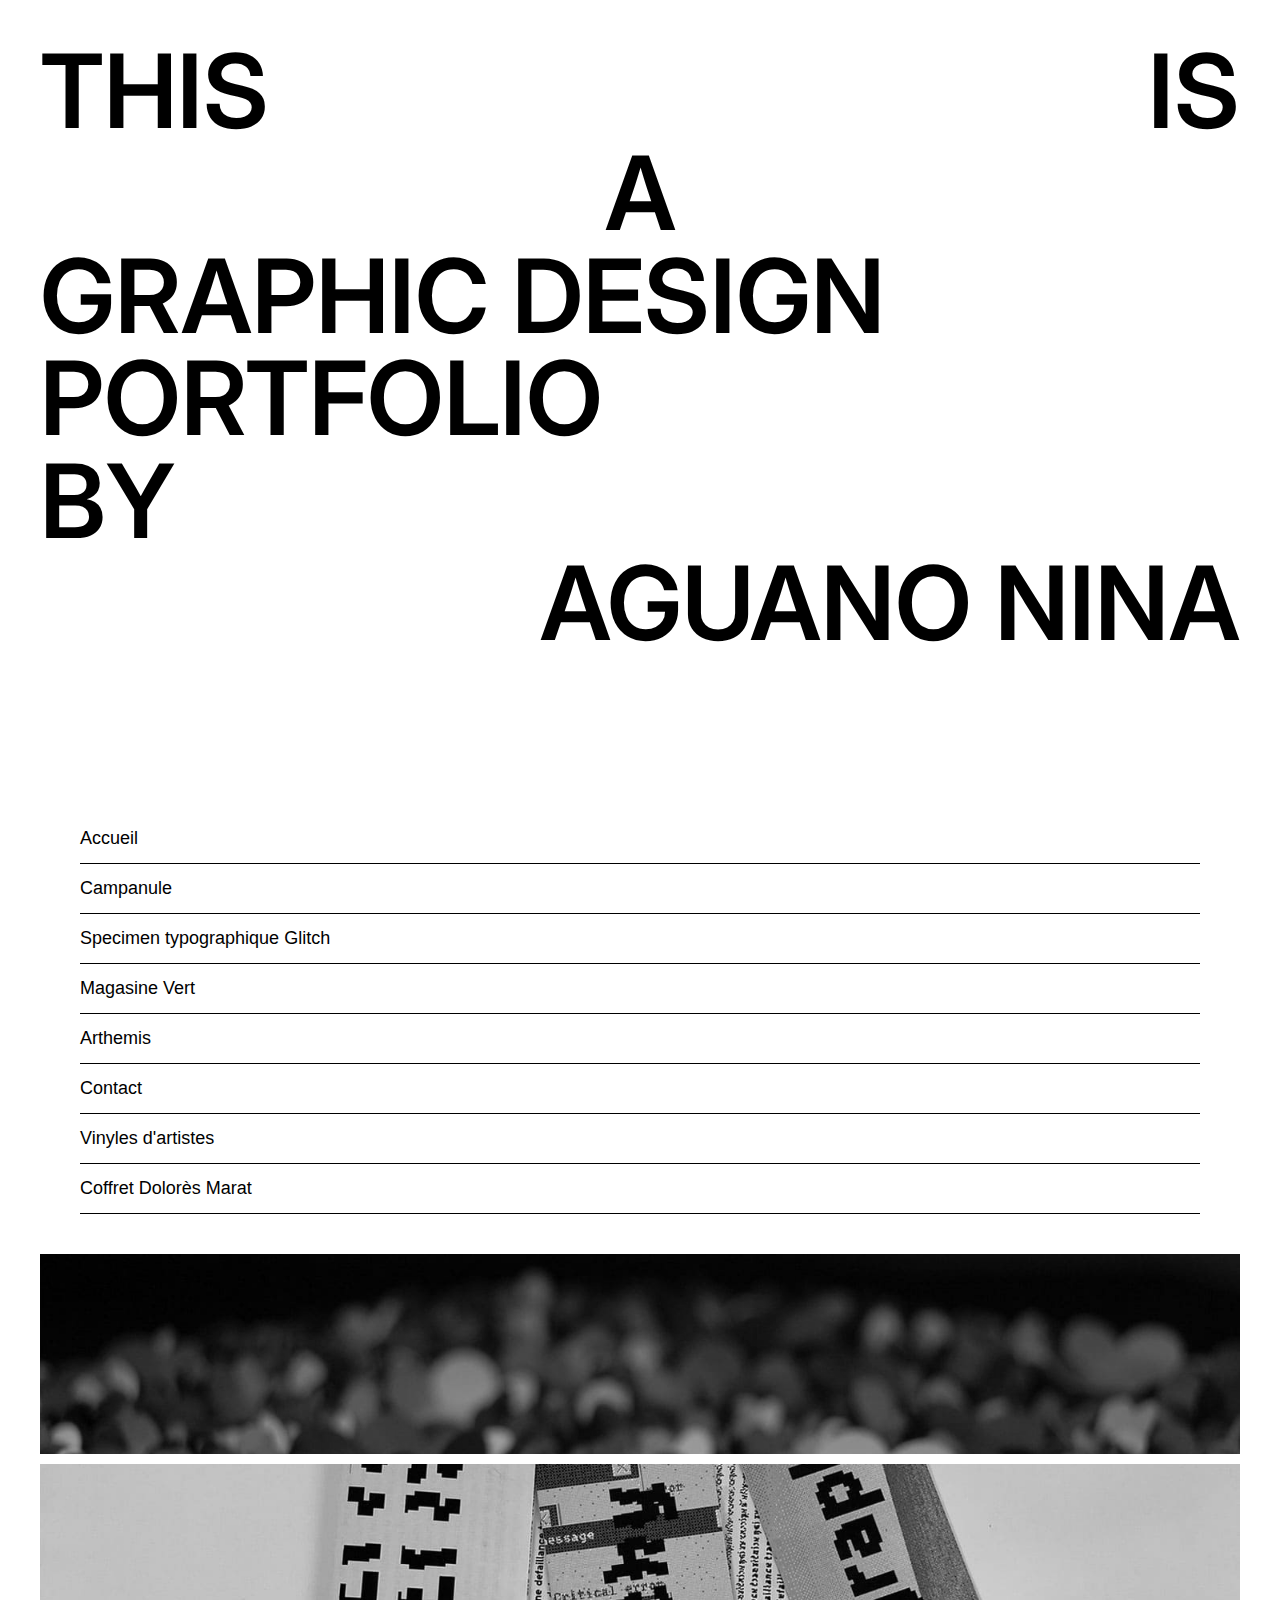
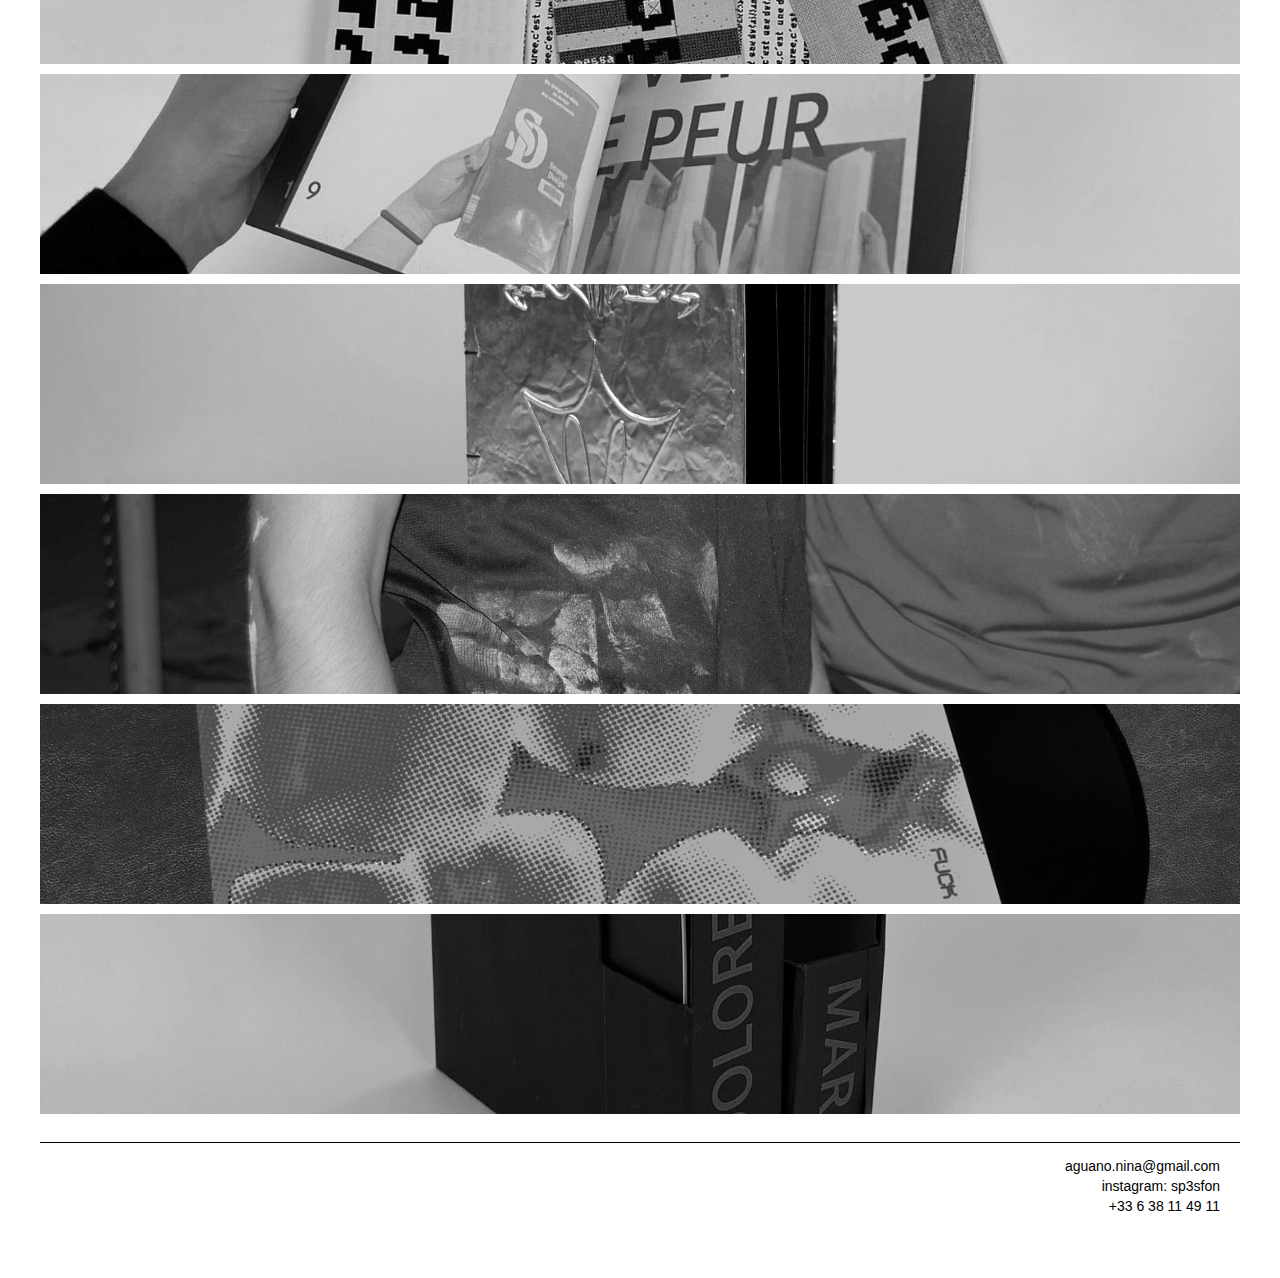
<file: index.html>
<!DOCTYPE html>
<html lang="fr">
<head>
    <meta charset="UTF-8">
    <meta name="viewport" content="width=device-width, initial-scale=1.0">
    <title>index</title>
    <link rel="stylesheet" href="style.css">
    <link href="https://fonts.googleapis.com/css2?family=Inter:wght@300;400;500;600;700&display=swap" rel="stylesheet">


</head>

<body>

<header class="hero">
  <div class="h this">THIS</div>
  <div class="h is">IS</div>
  <div class="h a">A</div>
  <div class="h graphic">GRAPHIC DESIGN</div>
  <div class="h portfolio">PORTFOLIO</div>
  <div class="h by">BY</div>
  <div class="h agua">AGUANO NINA</div>
</header>

<section class="content">
    
    
        
    

    <div class="menu">
    <ul>
        <li class="c1"><a href="#">Accueil</a></li>
        <li class="c2"><a href="campanules.html">Campanule</a></li>
        <li class="c3"><a href="specimen.html">Specimen typographique Glitch</a></li>
        <li class="c4"><a href="magazine.html">Magasine Vert</a></li>
        <li class="c5"><a href="arntreal.html">Arthemis</a></li>
        <li class="c6"><a href="contact.html">Contact</a></li>
        <li class="c7"><a href="vinyle.html">Vinyles d'artistes</a></li>
        <li class="c8"><a href="coffret.html">Coffret Dolorès Marat </a></li>
    </ul>

</div>

<section class="fx1">
    <div class="grid">
        
        <a href="campanules.html" class="item long fx1">
            <img src="img/fleur-1.jpg" alt="fleur 1" style="object-fit: 30% 70%;"> 
            <p>Campanule</p>
        </a>

        <a href="specimen.html" class="item grand fx1">
            <img src="img/specimen-1.jpg" alt="specimen 1">
            <p>Specimen typographique Glitch</p>
        </a>

        <a href="magazine.html" class="item moyen fx1">
            <img src="img/magasine-1.jpg" alt="itineraire graphique 1" style="object-position: 20% 70%">
            <p>Magasine vert</p>
        </a>

        <a href="arntreal.html" class="item moyen fx1">
            <img src="img/arthemis-1.jpg" alt="arthemis 1">
            <p>Arntreal</p>
        </a>

        <a href="contact.html" class="item moyenlong fx1">
            <img src="img/contact-1.jpg" alt="contact 1">
            <p>contact</p>
        </a>

        <a href="vinyle.html" class="item moyen fx1">
            <img src="img/vinyle-1.jpg" alt="vinyle 1">
            <p>Vinyle</p>
        </a>

        <a href="coffret.html" class="item grand fx1">
            <img src="img/coffret-1.jpg" alt="coffret 1" style="object-position: 20% 70%;">
            <p>Coffret Dolores Marat</p>
        </a>
    </div>
    </section>

    <footer>
  <hr>
  <p>aguano.nina@gmail.com</p>
  <p>instagram: sp3sfon</p>
  <p>+33 6 38 11 49 11</p>
</footer>

</section>

</body>
</html>
</file>
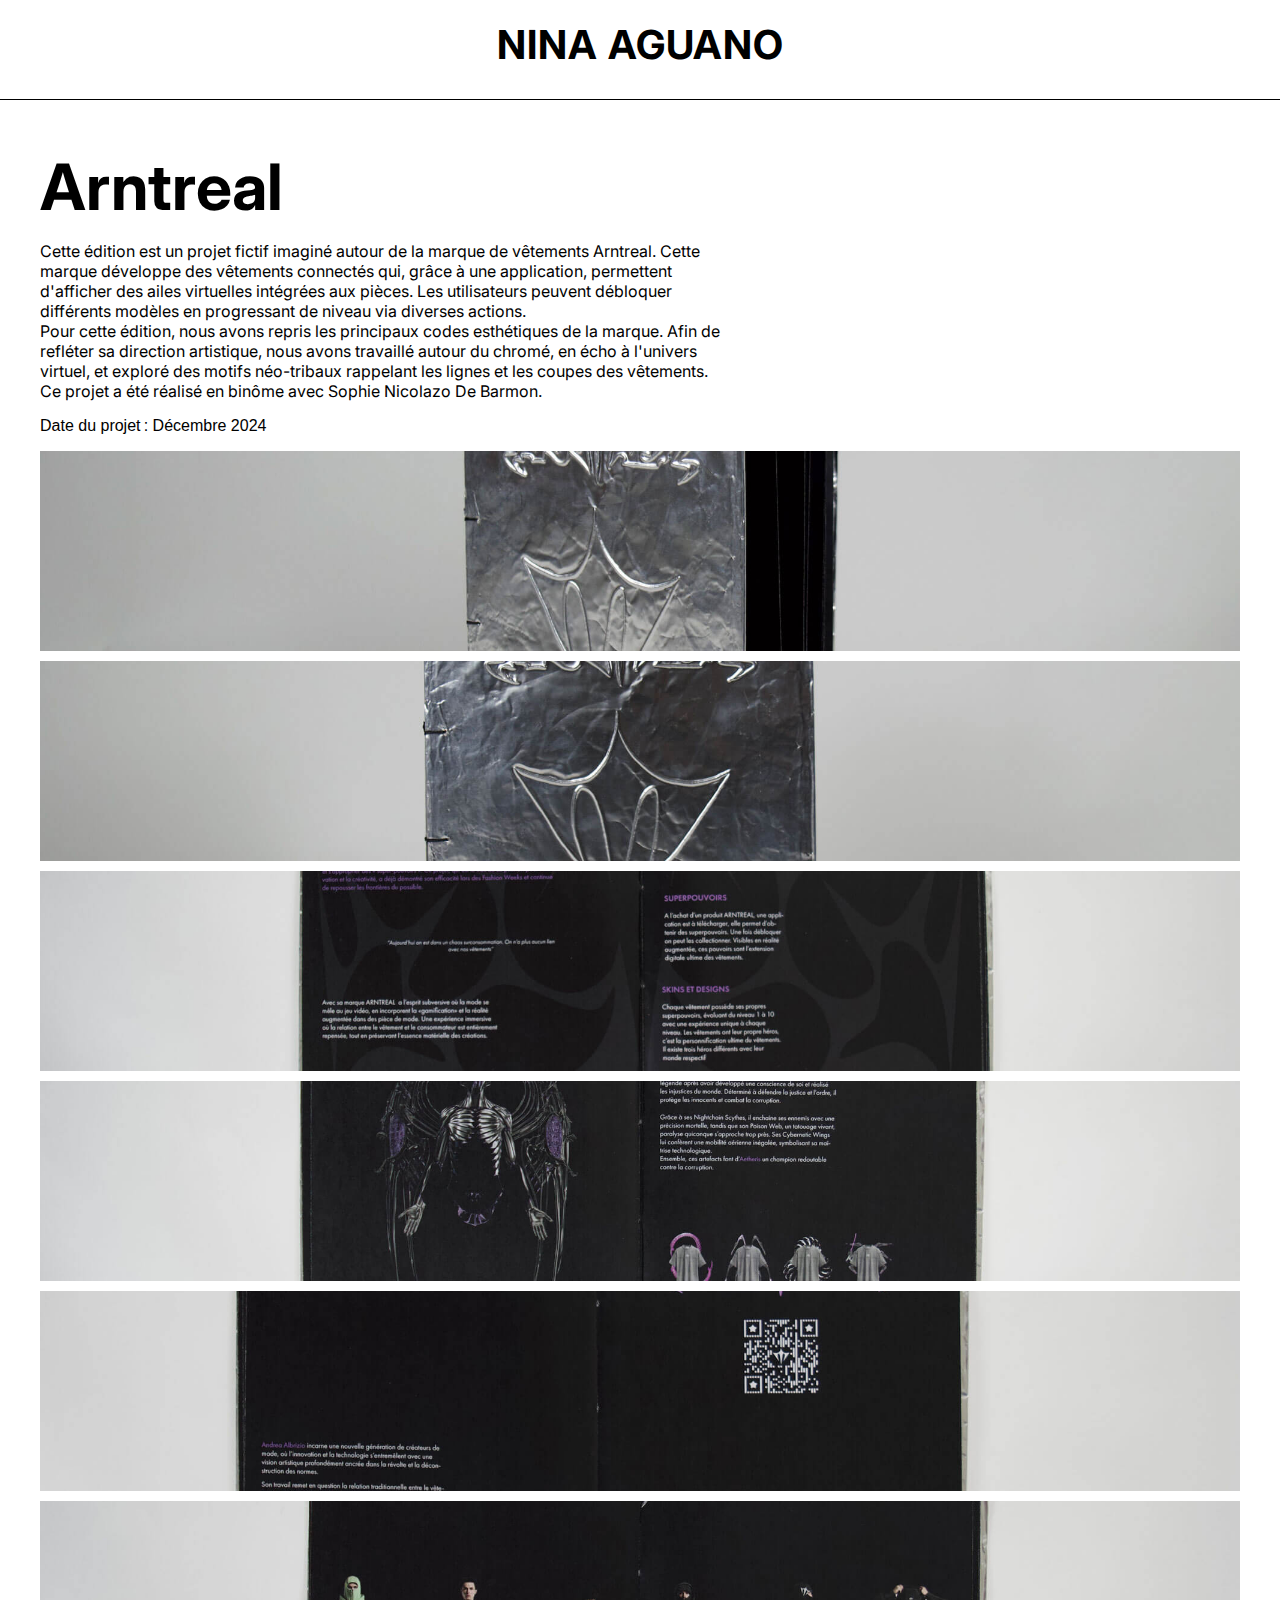
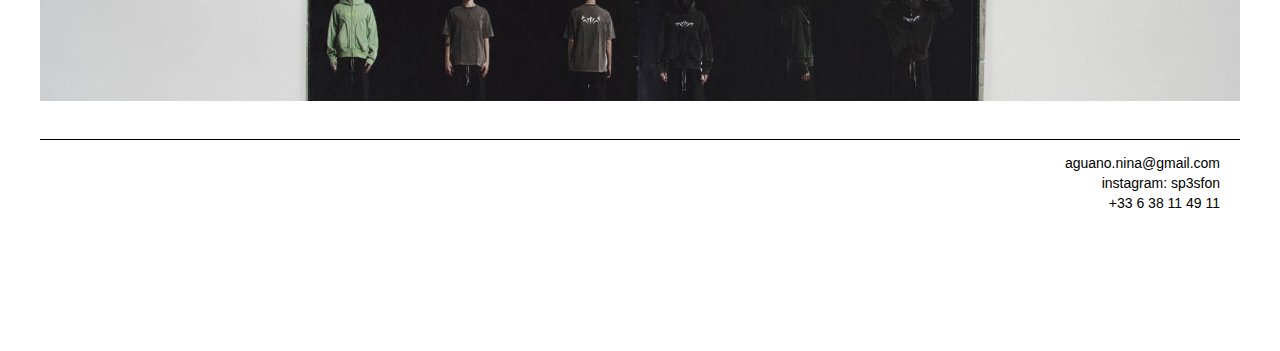
<file: arntreal.html>
<!DOCTYPE html>
<html lang="fr">
<head>
    <meta charset="UTF-8">
    <meta name="viewport" content="width=device-width, initial-scale=1.0">
    <title>Arntreal</title>
    <link rel="stylesheet" href="style.css">
    <link href="https://fonts.googleapis.com/css2?family=Inter:wght@300;400;500;600;700&display=swap" rel="stylesheet">
</head>
<body>
<div class="site-topbar">
    <a href="index.html" class="site-title">NINA AGUANO</a>
</div>

<hr class="topbar-line">
<section class="content">
    <p class="texte1">Arntreal</p>
        
    
    <p class="texte2">Cette édition est un projet fictif imaginé autour de la marque de vêtements Arntreal. Cette marque développe des vêtements connectés qui, grâce à une application, permettent d'afficher des ailes virtuelles intégrées aux pièces. Les utilisateurs peuvent débloquer différents modèles en progressant de niveau via diverses actions. <br>Pour cette édition, nous avons repris les principaux codes esthétiques de la marque. Afin de refléter sa direction artistique, nous avons travaillé autour du chromé, en écho à l'univers virtuel, et exploré des motifs néo-tribaux rappelant les lignes et les coupes des vêtements. <br>Ce projet a été réalisé en binôme avec Sophie Nicolazo De Barmon.</p>
    <p>Date du projet&thinsp;: Décembre 2024</p>
    

    
<div class="grid">
    
        <div class="item  grandmoyen">
            <img src="img/arthemis-1.jpg" alt="arthemis 1"> 
        </div>
 
        <div class="item grand">
            <img src="img/arthemis-2.jpg" alt="arthemis 2">
        </div>

        <div class="item grand">
            <img src="img/arthemis-3.jpg" alt="arthemis 3">
        </div>

        <div class="item grandmoyen">
            <img src="img/arthemis-4.jpg" alt="arthemis 4">
        </div>
        <div class="item grandmoyen">
            <img src="img/arthemis-5.jpg" alt="arthemis 5">
        </div>
        <div class="item grand">
            <img src="img/arthemis-6.jpg" alt="arthemis 6">
        </div>
        
        <footer>
  <hr>
  <p>aguano.nina@gmail.com</p>
  <p>instagram: sp3sfon</p>
  <p>+33 6 38 11 49 11</p>
</footer>

    </section>
</body>

</html>
</file>
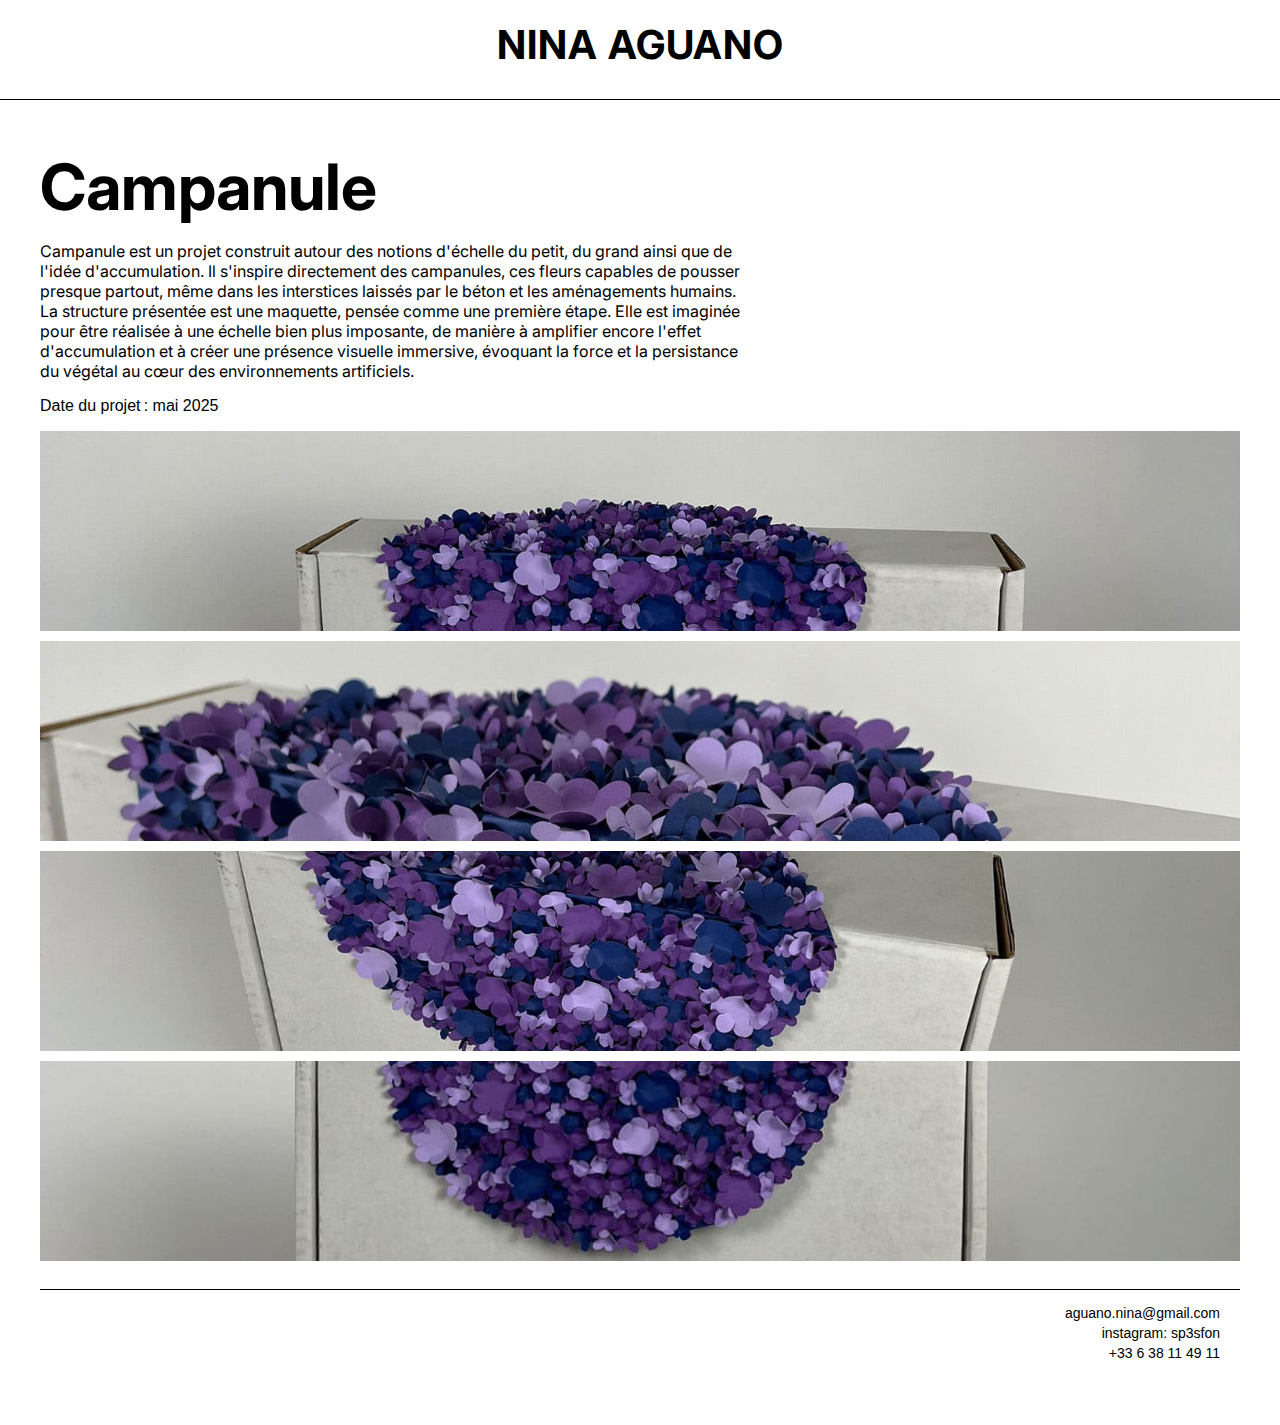
<file: campanules.html>
<!DOCTYPE html>
<html lang="fr">
<head>
    <meta charset="UTF-8">
    <meta name="viewport" content="width=device-width, initial-scale=1.0">
    <title>Campanule</title>
    <link rel="stylesheet" href="style.css">
    <link href="https://fonts.googleapis.com/css2?family=Inter:wght@300;400;500;600;700&display=swap" rel="stylesheet">
</head>
<body>
<div class="site-topbar">
    <a href="index.html" class="site-title">NINA AGUANO</a>
</div>

<hr class="topbar-line">
<section class="content">
    <p class="texte1">Campanule</p>
        
    
    <p class="texte2">Campanule est un projet construit autour des notions d'échelle du petit, du grand ainsi que de l'idée d'accumulation. Il s'inspire directement des campanules, ces fleurs capables de pousser presque partout, même dans les interstices laissés par le béton et les aménagements humains.<br>La structure présentée est une maquette, pensée comme une première étape. Elle est imaginée pour être réalisée à une échelle bien plus imposante, de manière à amplifier encore l'effet d'accumulation et à créer une présence visuelle immersive, évoquant la force et la persistance du végétal au cœur des environnements artificiels.</p>
    <p>Date du projet&thinsp;: mai 2025</p>

    
<div class="grid">
    
        <div class="item  long">
            <img src="img/fleur-2.jpg" alt="fleur 2"> 
        </div>
 
        <div class="item grand">
            <img src="img/fleur-3.jpg" alt="fleur 3">
        </div>

        <div class="item grandmoyen">
            <img src="img/fleur-4.jpg" alt="fleur 4">
        </div>

        <div class="item long">
            <img src="img/fleur-5.jpg" alt="fleur 5">
        </div>

    </div>

    <footer>
  <hr>
  <p>aguano.nina@gmail.com</p>
  <p>instagram: sp3sfon</p>
  <p>+33 6 38 11 49 11</p>
</footer>

    </section>




    
</body>

</html>
</file>
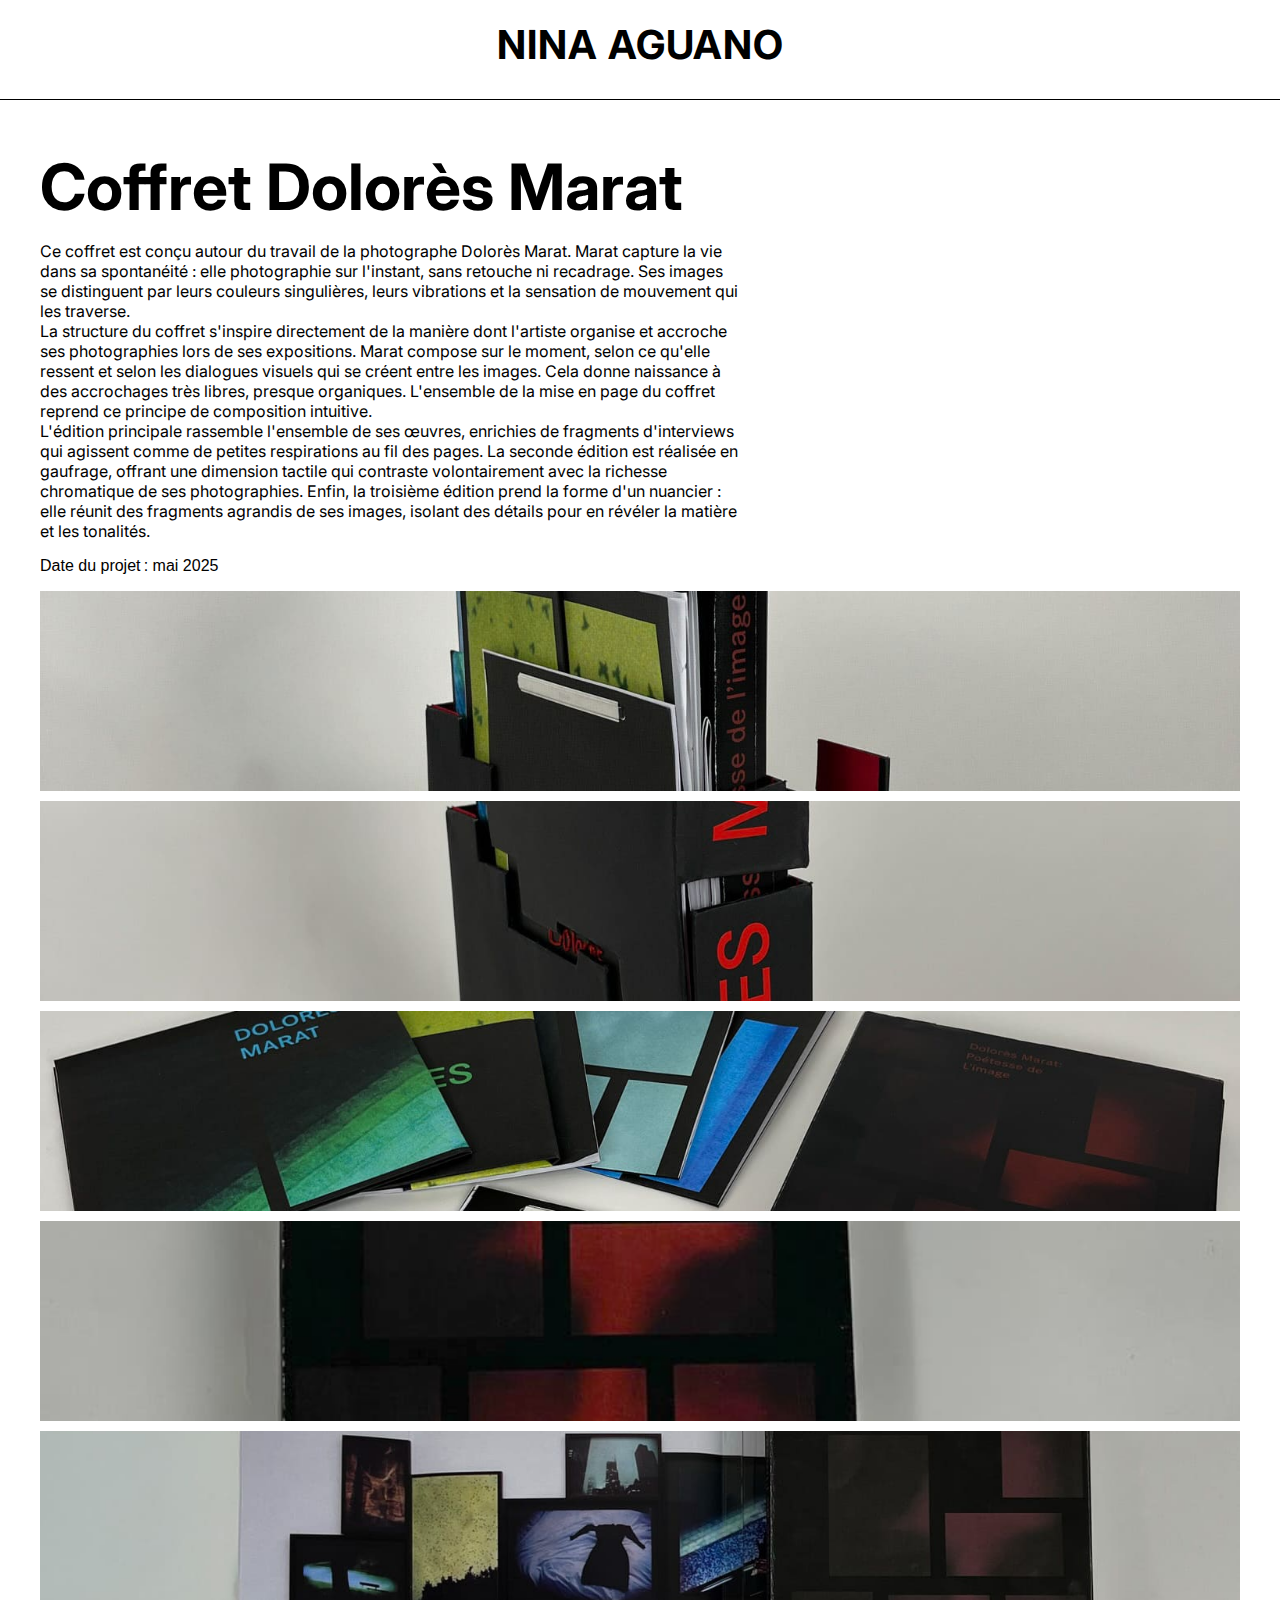
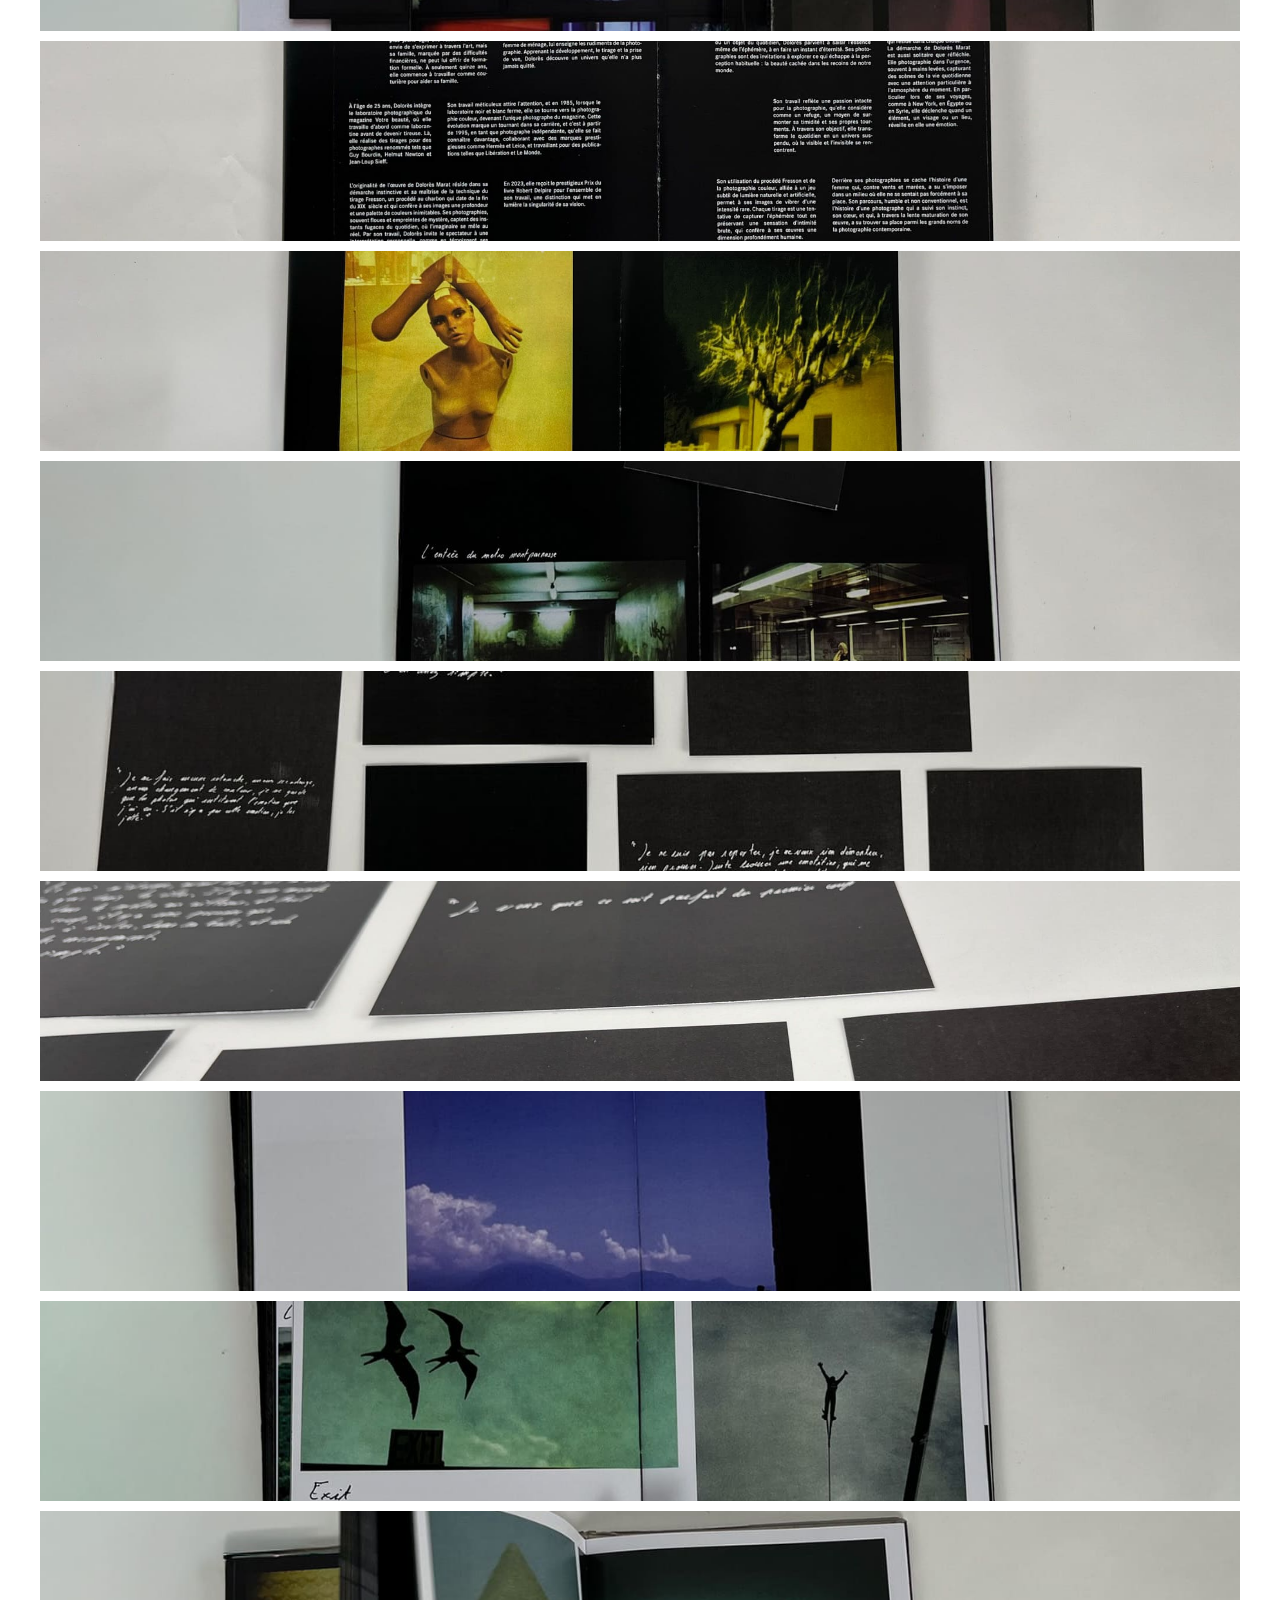
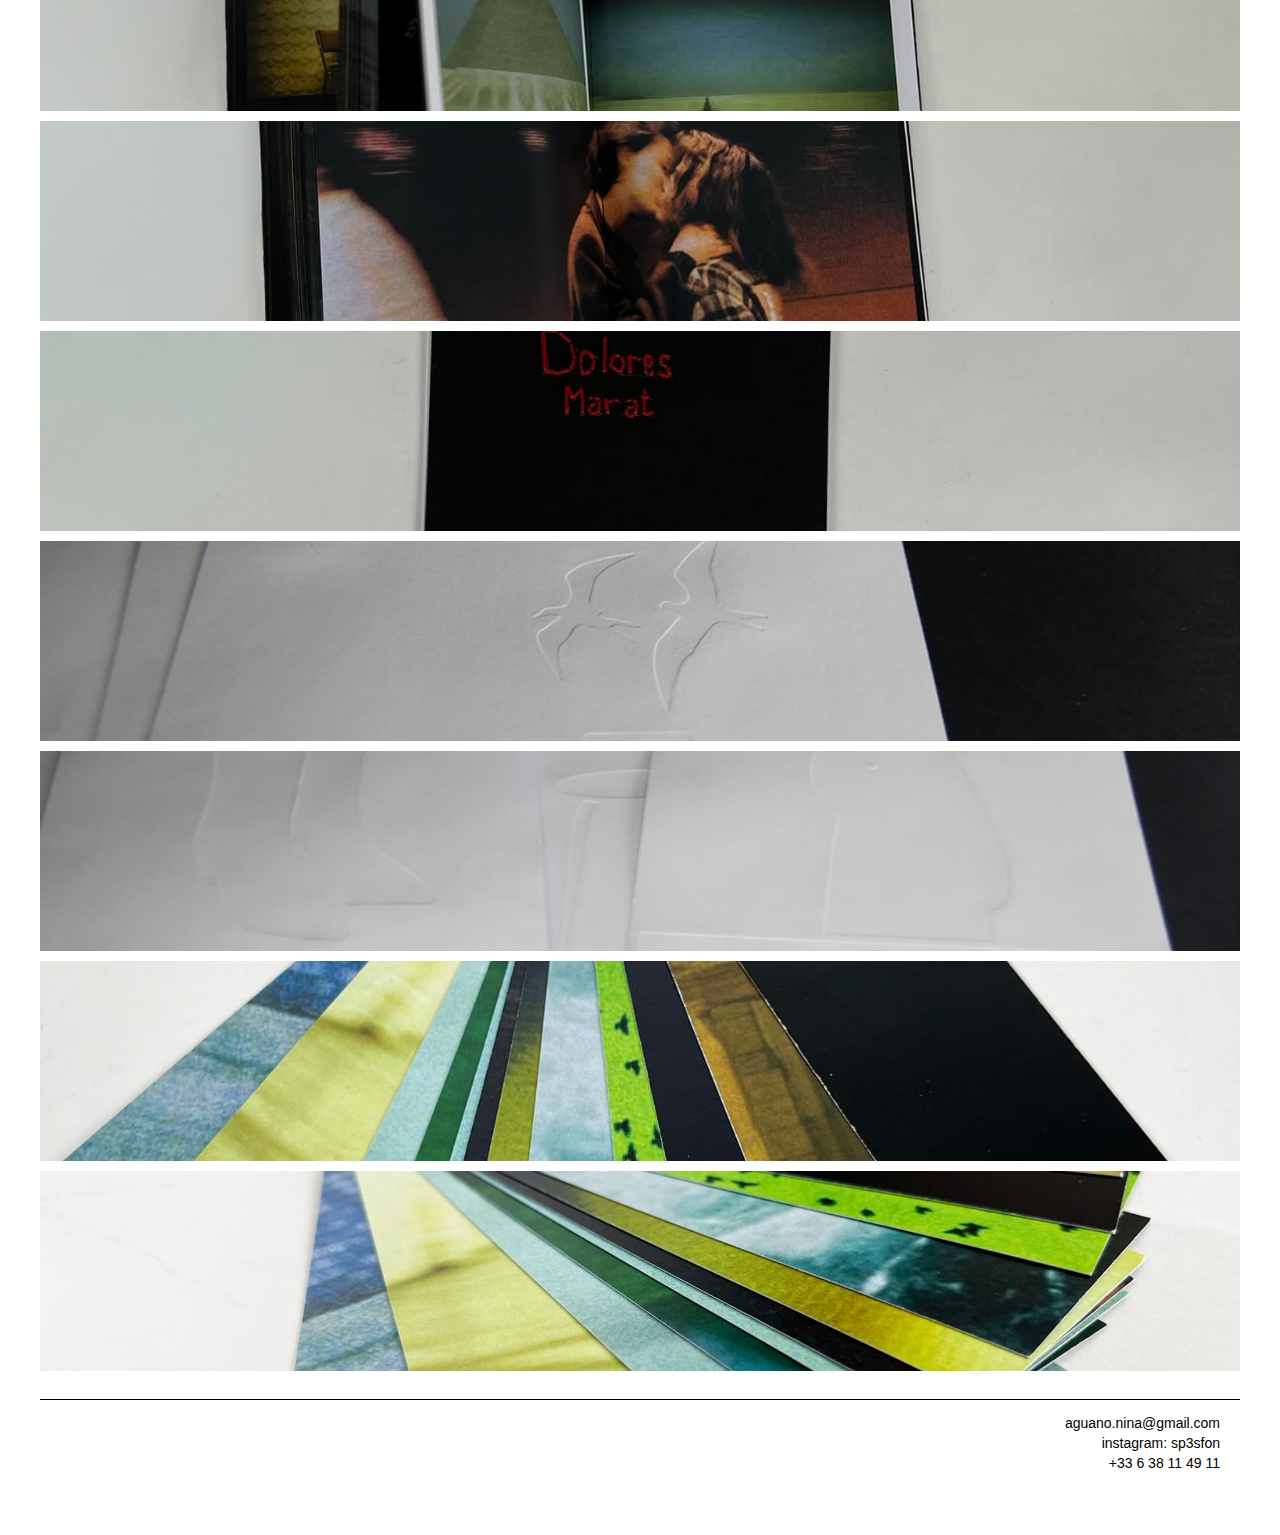
<file: coffret.html>
<!DOCTYPE html>
<html lang="fr">
<head>
    <meta charset="UTF-8">
    <meta name="viewport" content="width=device-width, initial-scale=1.0">
    <title>Coffret</title>
    <link rel="stylesheet" href="style.css">
    <link href="https://fonts.googleapis.com/css2?family=Inter:wght@300;400;500;600;700&display=swap" rel="stylesheet">
</head>
<body>
<div class="site-topbar">
    <a href="portefolio.html" class="site-title">NINA AGUANO</a>
</div>

<hr class="topbar-line">
<section class="content">
    <p class="texte1">Coffret Dolorès Marat</p>
        
    
    <p class="texte2">Ce coffret est conçu autour du travail de la photographe Dolorès Marat. Marat capture la vie dans sa spontanéité : elle photographie sur l'instant, sans retouche ni recadrage. Ses images se distinguent par leurs couleurs singulières, leurs vibrations et la sensation de mouvement qui les traverse. <br>La structure du coffret s'inspire directement de la manière dont l'artiste organise et accroche ses photographies lors de ses expositions. Marat compose sur le moment, selon ce qu'elle ressent et selon les dialogues visuels qui se créent entre les images. Cela donne naissance à des accrochages très libres, presque organiques. L'ensemble de la mise en page du coffret reprend ce principe de composition intuitive.<br>L'édition principale rassemble l'ensemble de ses œuvres, enrichies de fragments d'interviews qui agissent comme de petites respirations au fil des pages. La seconde édition est réalisée en gaufrage, offrant une dimension tactile qui contraste volontairement avec la richesse chromatique de ses photographies. Enfin, la troisième édition prend la forme d'un nuancier : elle réunit des fragments agrandis de ses images, isolant des détails pour en révéler la matière et les tonalités. </p>
    <p>Date du projet&thinsp;: mai 2025</p>

    
<div class="grid">
    
        <div class="item  grandmoyen">
            <img src="img/coffret-1.jpg" alt="coffret 1"> 
        </div>
 
        <div class="item grand">
            <img src="img/coffret-1-2.jpg" alt="coffret 1 2">
        </div>

        <div class="item grand">
            <img src="img/coffret-2.jpg" alt="coffret 2">
        </div>

        <div class="item grandmoyen">
            <img src="img/coffret-3.jpg" alt="coffret 3">
        </div>
        
        <div class="item  grandmoyen">
            <img src="img/coffret-4.jpg" alt="coffret 4"> 
        </div>
 
        <div class="item grand">
            <img src="img/coffret-5.jpg" alt="coffret 5">
        </div>

        <div class="item grand">
            <img src="img/coffret-6.jpg" alt="coffret 6">
        </div>

        <div class="item grandmoyen">
            <img src="img/coffret-7.jpg" alt="coffret 7">
        </div>

        <div class="item  grandmoyen">
            <img src="img/coffret-8.jpg" alt="coffret 8"> 
        </div>
 
        <div class="item grand">
            <img src="img/coffret-9.jpg" alt="coffret 9">
        </div>

        <div class="item grand">
            <img src="img/coffret-10.jpg" alt="coffret 10">
        </div>

        <div class="item grandmoyen">
            <img src="img/coffret-11.jpg" alt="coffret 11">
        </div>

        <div class="item  grandmoyen">
            <img src="img/coffret-12.jpg" alt="coffret 12"> 
        </div>
 
        <div class="item grand">
            <img src="img/coffret-13.jpg" alt="coffret 13">
        </div>

        <div class="item grand">
            <img src="img/coffret-14.jpg" alt="coffret 14">
        </div>

        <div class="item grandmoyen">
            <img src="img/coffret-15.jpg" alt="coffret 15">
        </div>

        <div class="item  grandmoyen">
            <img src="img/coffret-16.jpg" alt="coffret 16"> 
        </div>
 
        <div class="item grand">
            <img src="img/coffret-17.jpg" alt="coffret 17">
        </div>

        <div class="item long">
            <img src="img/coffret-18.jpg" alt="coffret 18">
        </div>

    

    </div>
    <footer>
  <hr>
  <p>aguano.nina@gmail.com</p>
  <p>instagram: sp3sfon</p>
  <p>+33 6 38 11 49 11</p>
</footer>

    </section>

    </body>
</html>
</file>
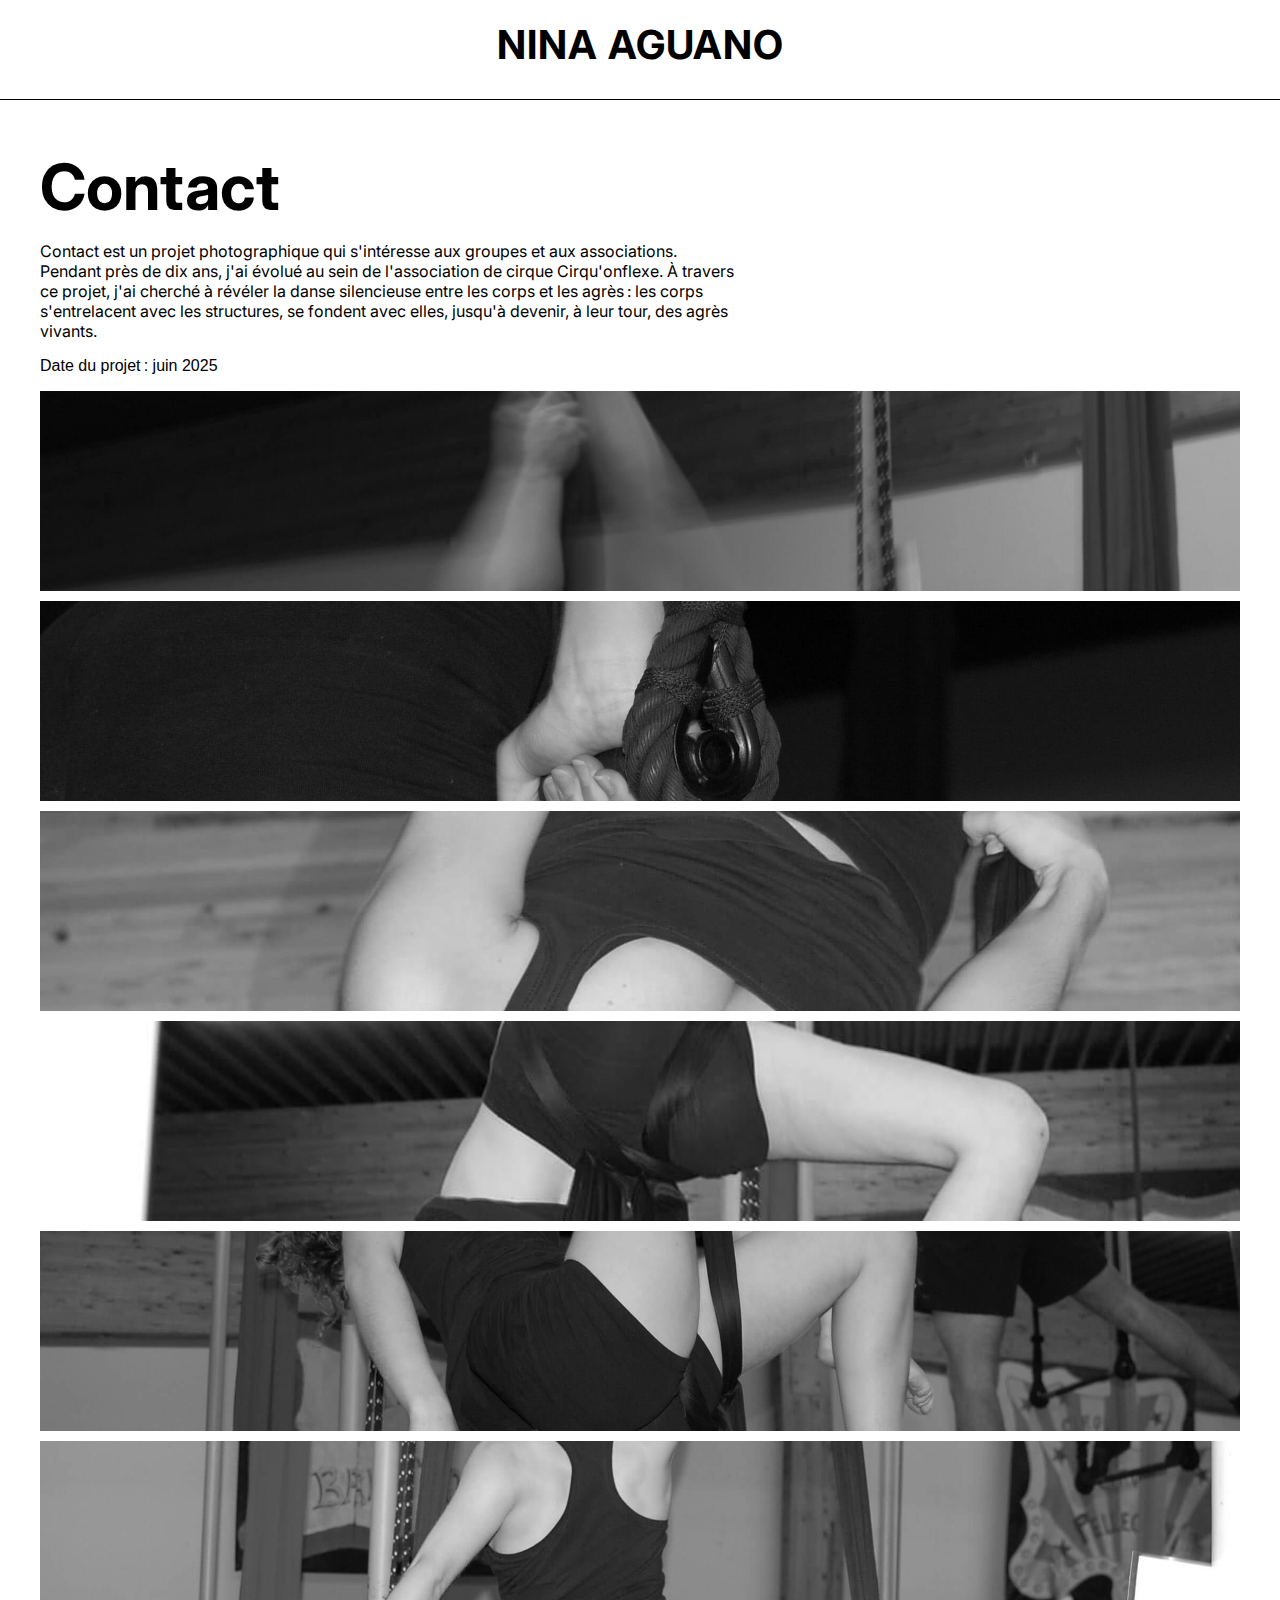
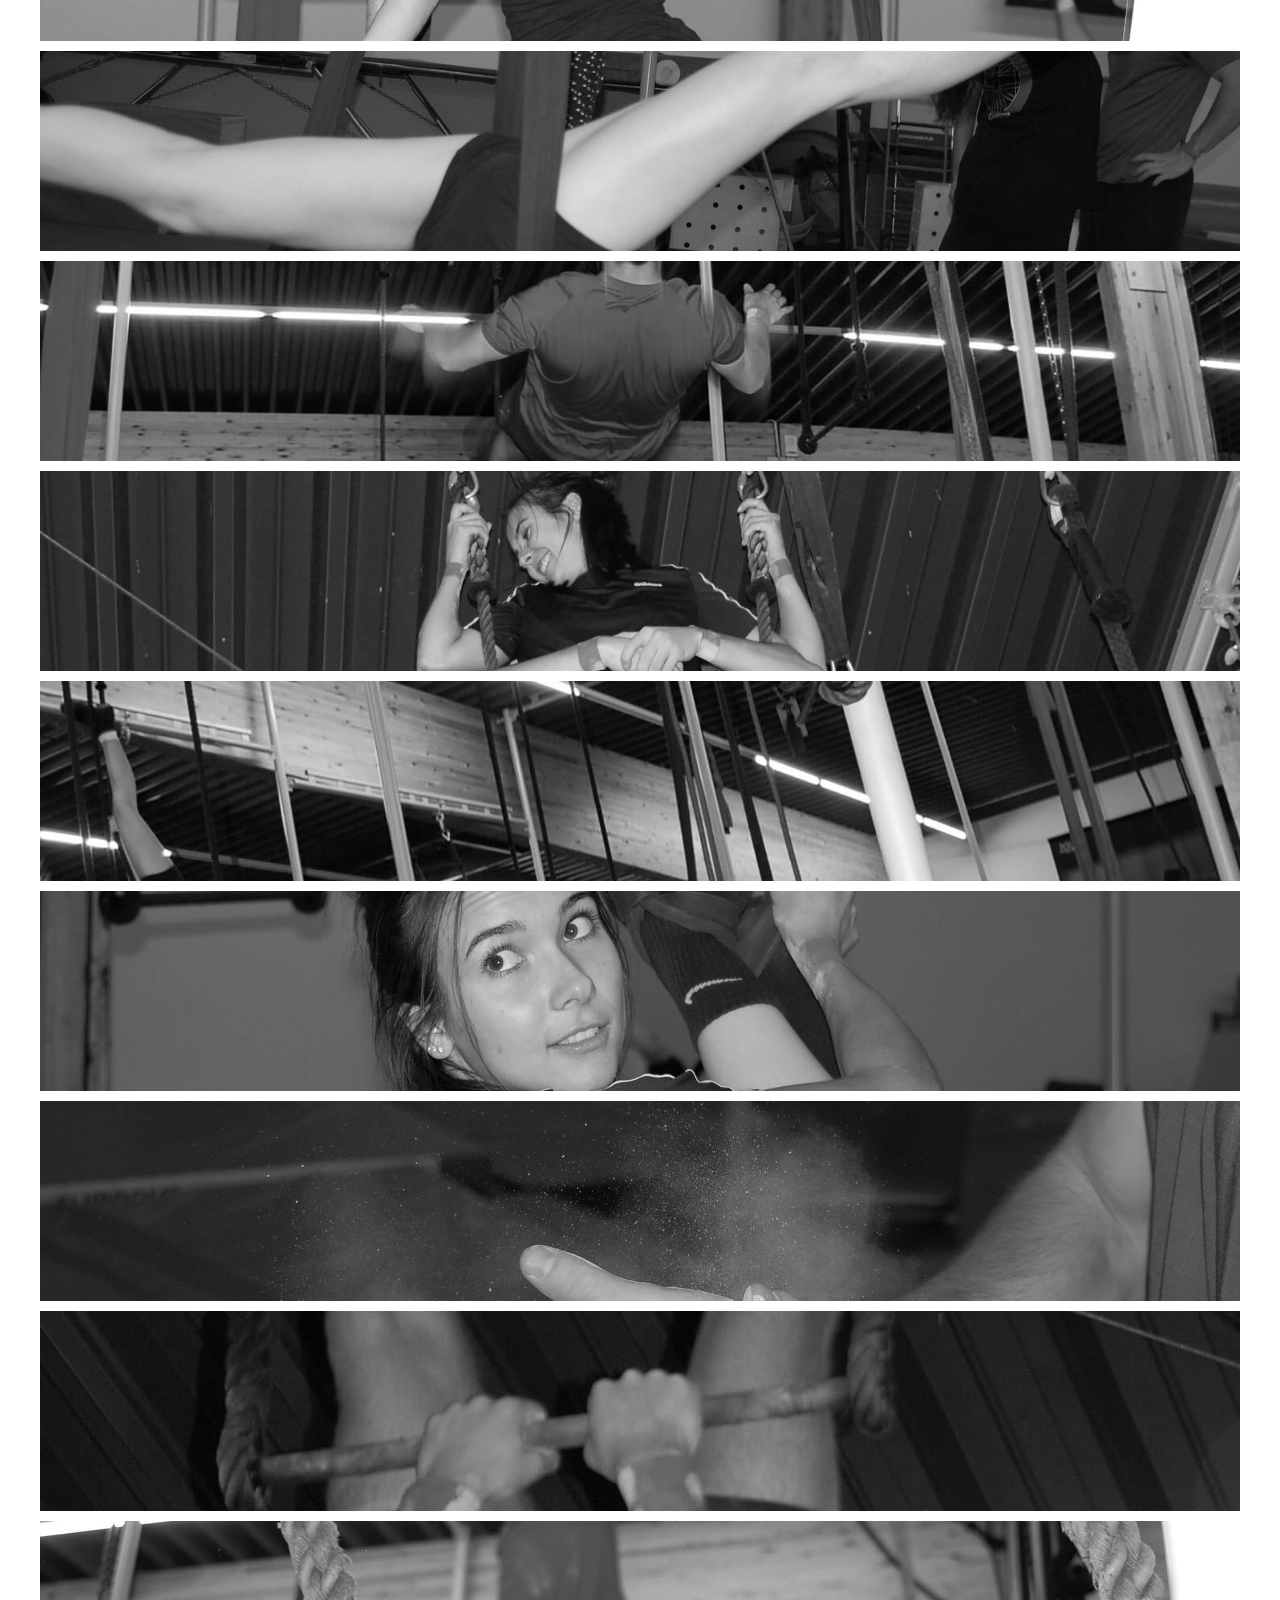
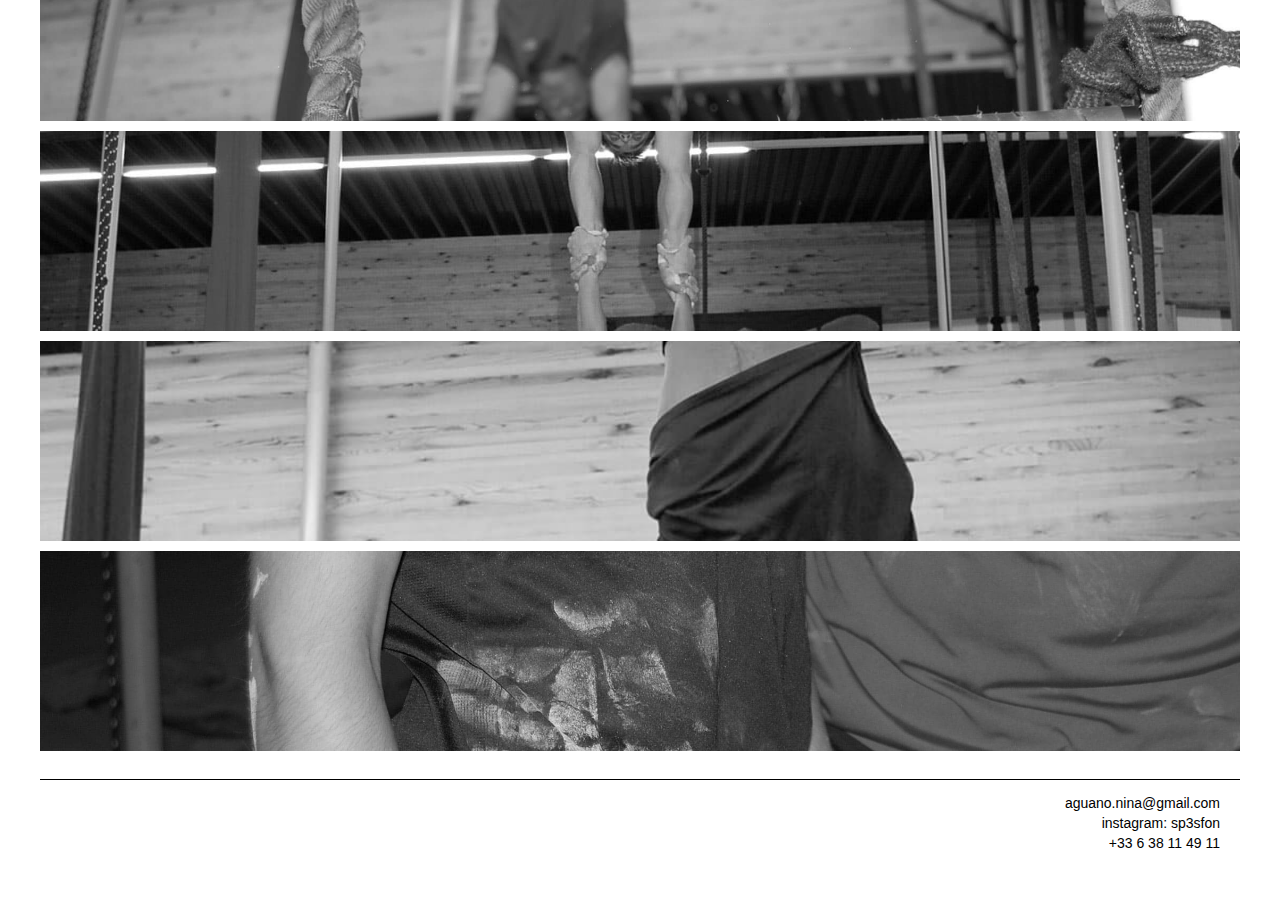
<file: contact.html>
<!DOCTYPE html>
<html lang="fr">
<head>
    <meta charset="UTF-8">
    <meta name="viewport" content="width=device-width, initial-scale=1.0">
    <title>Contact</title>
    <link rel="stylesheet" href="style.css">
    <link href="https://fonts.googleapis.com/css2?family=Inter:wght@300;400;500;600;700&display=swap" rel="stylesheet">
</head>
<body>
<div class="site-topbar">
    <a href="index.html" class="site-title">NINA AGUANO</a>
</div>

<hr class="topbar-line">
<section class="content">
    <p class="texte1">Contact</p>
        
    
    <p class="texte2">Contact est un projet photographique qui s'intéresse aux groupes et aux associations. Pendant près de dix ans, j'ai évolué au sein de l'association de cirque Cirqu'onflexe. À travers ce projet, j'ai cherché à révéler la danse silencieuse entre les corps et les agrès&thinsp;: les corps s'entrelacent avec les structures, se fondent avec elles, jusqu'à devenir, à leur tour, des agrès vivants.  </p>
    <p>Date du projet&thinsp;: juin 2025</p>

    
<div class="grid">
    
        <div class="item  grandmoyen">
            <img src="img/contact-20.jpg" alt="contact 20"> 
        </div>
 
        <div class="item grand">
            <img src="img/contact-19.jpg" alt="contact 19">
        </div>

        <div class="item grand">
            <img src="img/contact-18.jpg" alt="contact 18">
        </div>

        <div class="item grandmoyen">
            <img src="img/contact-17.jpg" alt="contact 17">
        </div>
        <div class="item grandmoyen">
            <img src="img/contact-16.jpg" alt="contact 16">
        </div>
        <div class="item grand">
            <img src="img/contact-15.jpg" alt="contact 15">
        </div>
        <div class="item grand">
            <img src="img/contact-14.jpg" alt="contact 14">
        </div>
        
        <div class="item grandmoyen">
            <img src="img/contact-13.jpg" alt="magasine 13">
        </div>

        <div class="item grandmoyen">
            <img src="img/contact-12.jpg" alt="contact 12">
        </div>

        <div class="item grand">
            <img src="img/contact-11.jpg" alt="contact 11">
        </div>

        <div class="item grand">
            <img src="img/contact-10.jpg" alt="contact-10">
        </div>
        <div class="item grandmoyen">
            <img src="img/contact-9.jpg" alt="contact 9">
        </div>
        <div class="item grandmoyen">
            <img src="img/contact-8.jpg" alt="contact 8">
        </div>
        <div class="item grand">
            <img src="img/contact-7.jpg" alt="contact 7">
        </div>
        
        <div class="item grand">
            <img src="img/contact-6.jpg" alt="magasine 6">
        </div>

        <div class="item grandmoyen">
            <img src="img/contact-5.jpg" alt="contact 5">
        </div>

        
        <div class="item long">
            <img src="img/contact-1.jpg" alt="contact 1">
        </div>
       

    </div>
<footer>
  <hr>
  <p>aguano.nina@gmail.com</p>
  <p>instagram: sp3sfon</p>
  <p>+33 6 38 11 49 11</p>
</footer>
    </section>
</body>

</html>
</file>
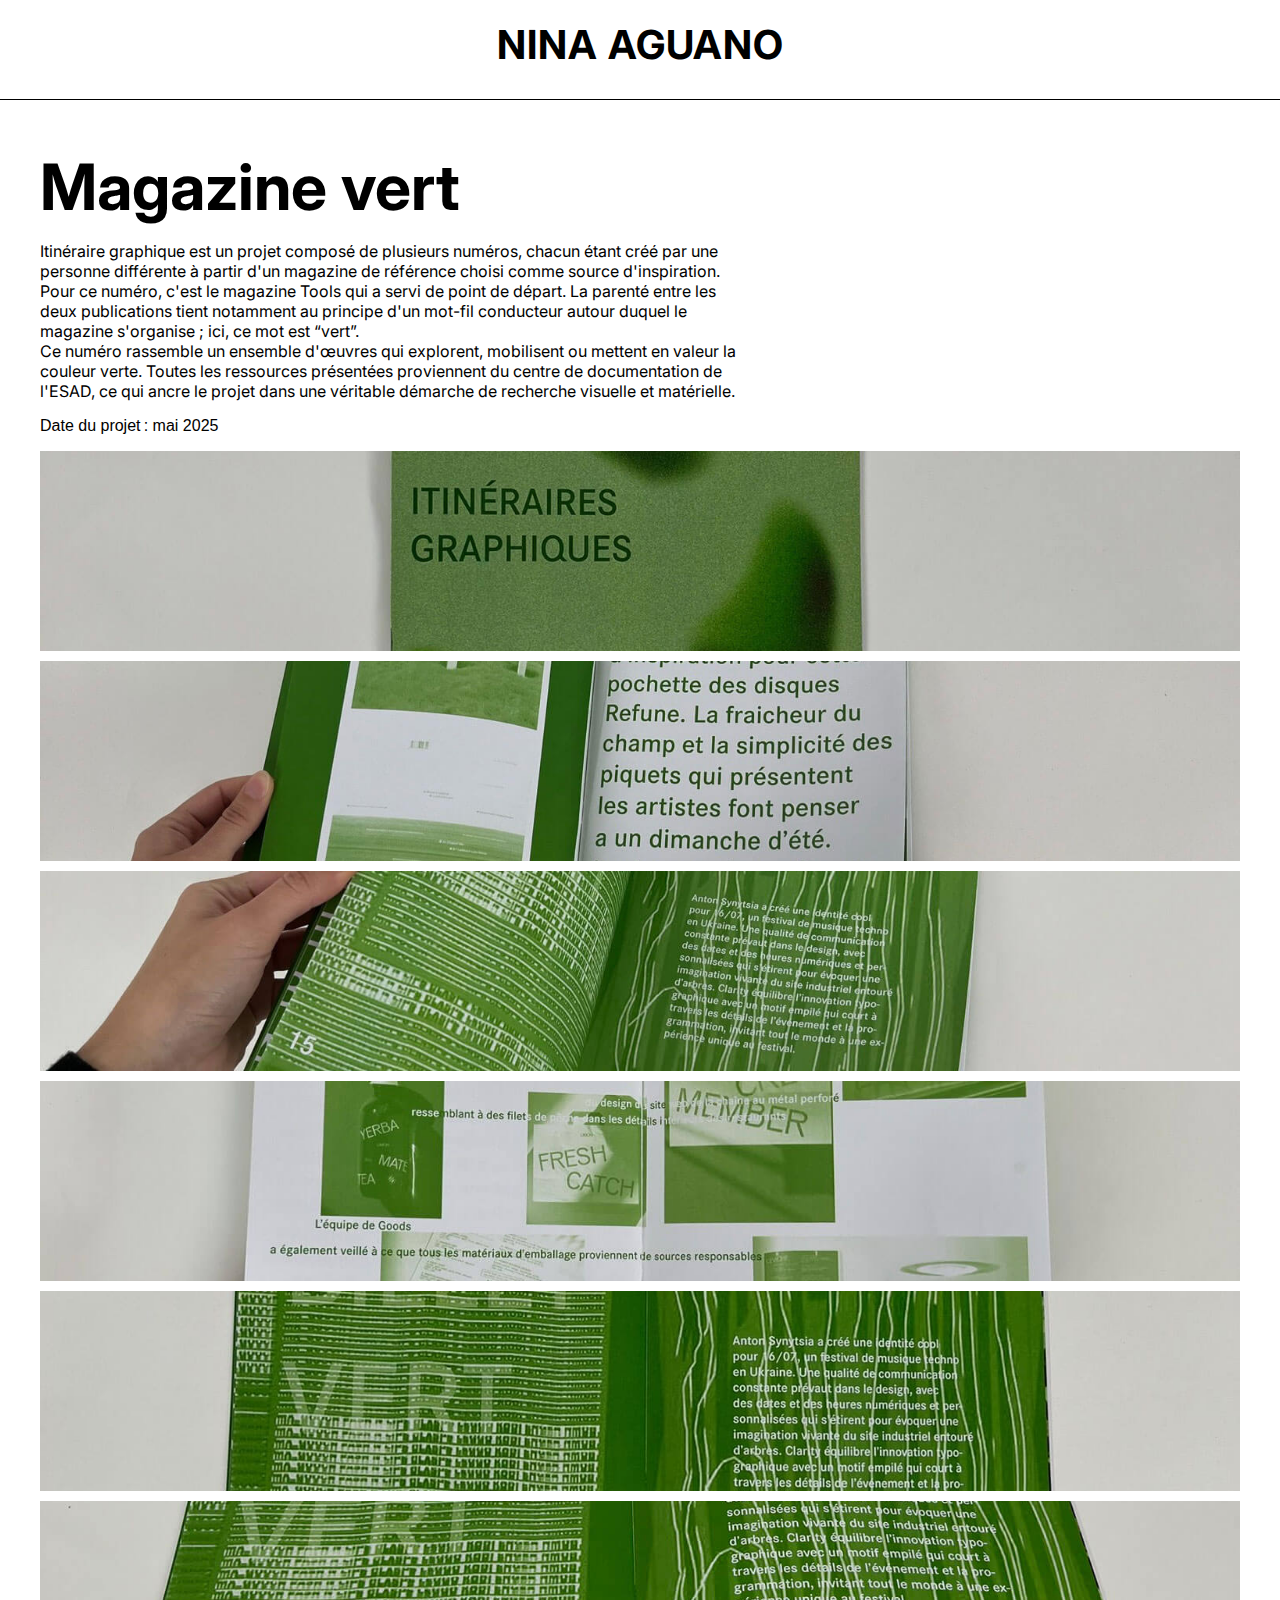
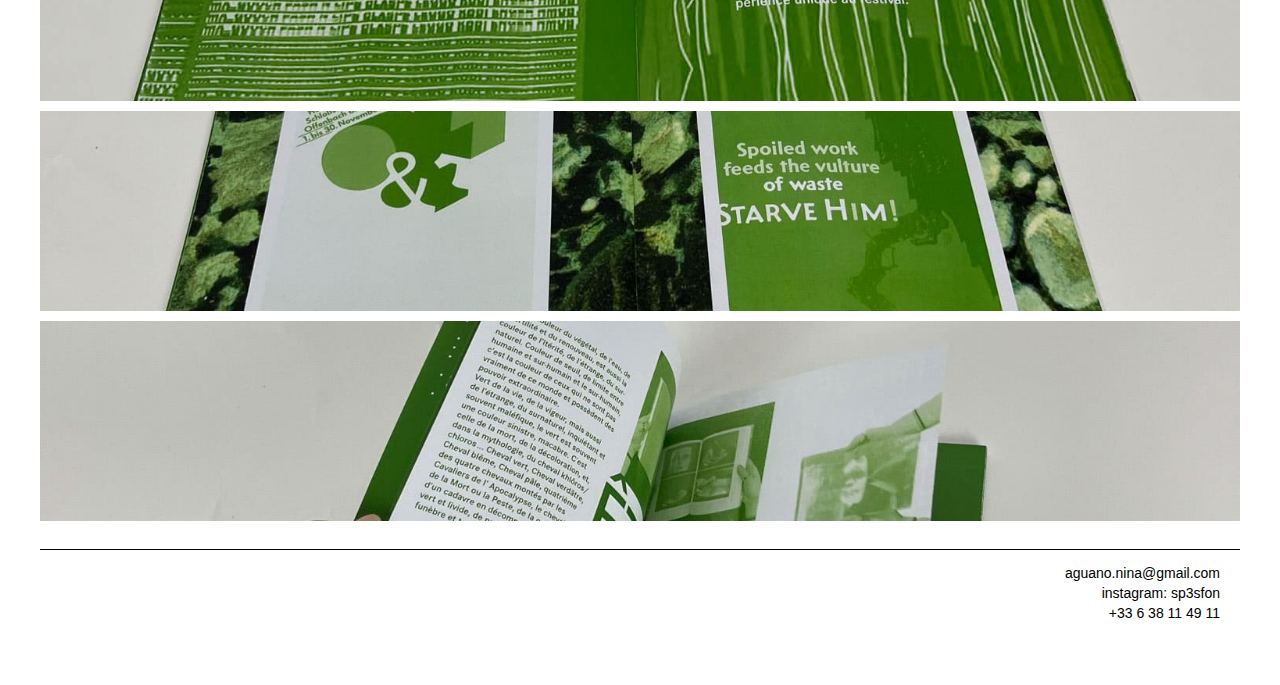
<file: magazine.html>
<!DOCTYPE html>
<html lang="fr">
<head>
    <meta charset="UTF-8">
    <meta name="viewport" content="width=device-width, initial-scale=1.0">
    <title>Magazine</title>
    <link rel="stylesheet" href="style.css">
    <link href="https://fonts.googleapis.com/css2?family=Inter:wght@300;400;500;600;700&display=swap" rel="stylesheet">
</head>
<body>
<div class="site-topbar">
    <a href="index.html" class="site-title">NINA AGUANO</a>
</div>

<hr class="topbar-line">
<section class="content">
    <p class="texte1">Magazine vert</p>
        
    
    <p class="texte2">Itinéraire graphique est un projet composé de plusieurs numéros, chacun étant créé par une personne différente à partir d'un magazine de référence choisi comme source d'inspiration. Pour ce numéro, c'est le magazine Tools qui a servi de point de départ. La parenté entre les deux publications tient notamment au principe d'un mot-fil conducteur autour duquel le magazine s'organise ; ici, ce mot est “vert”.<br>Ce numéro rassemble un ensemble d'œuvres qui explorent, mobilisent ou mettent en valeur la couleur verte. Toutes les ressources présentées proviennent du centre de documentation de l'ESAD, ce qui ancre le projet dans une véritable démarche de recherche visuelle et matérielle. </p>
    <p>Date du projet&thinsp;: mai 2025</p>

    
<div class="grid">
    
        <div class="item  grandmoyen">
            <img src="img/magasine-8.jpg" alt="magasine 8"> 
        </div>
 
        <div class="item grand">
            <img src="img/magasine-2.jpg" alt="magasine 2">
        </div>

        <div class="item grand">
            <img src="img/magasine-3.jpg" alt="magasine 3">
        </div>

        <div class="item grandmoyen">
            <img src="img/magasine-4.jpg" alt="magasine 4">
        </div>
        <div class="item grandmoyen">
            <img src="img/magasine-5.jpg" alt="magasine 5">
        </div>
        <div class="item grand">
            <img src="img/magasine-6.jpg" alt="magasine 6">
        </div>
        <div class="item grand">
            <img src="img/magasine-7.jpg" alt="magasine 7">
        </div>
        
        <div class="item grandmoyen">
            <img src="img/magasine-1.jpg" alt="magasine 1">
        </div>

    </div>

    <footer>
  <hr>
  <p>aguano.nina@gmail.com</p>
  <p>instagram: sp3sfon</p>
  <p>+33 6 38 11 49 11</p>
</footer>

    </section>
</body>

</html>
</file>
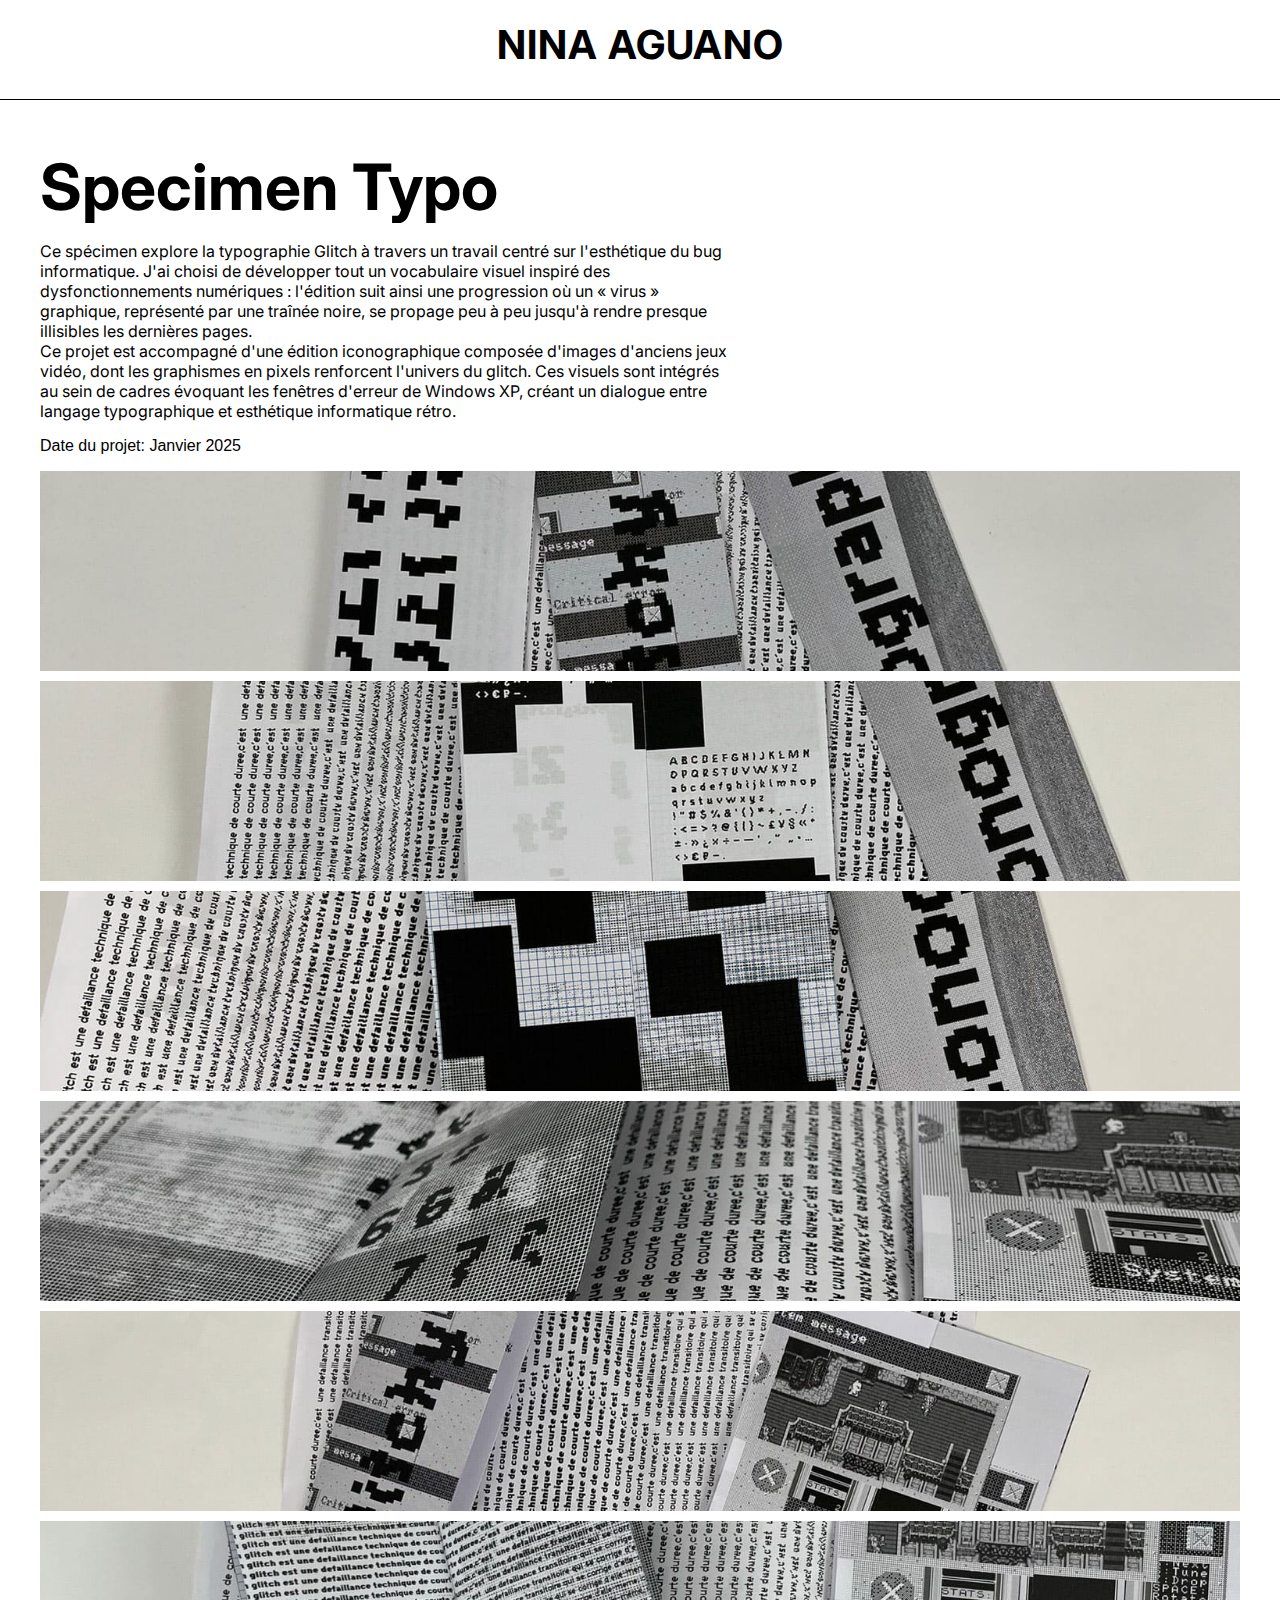
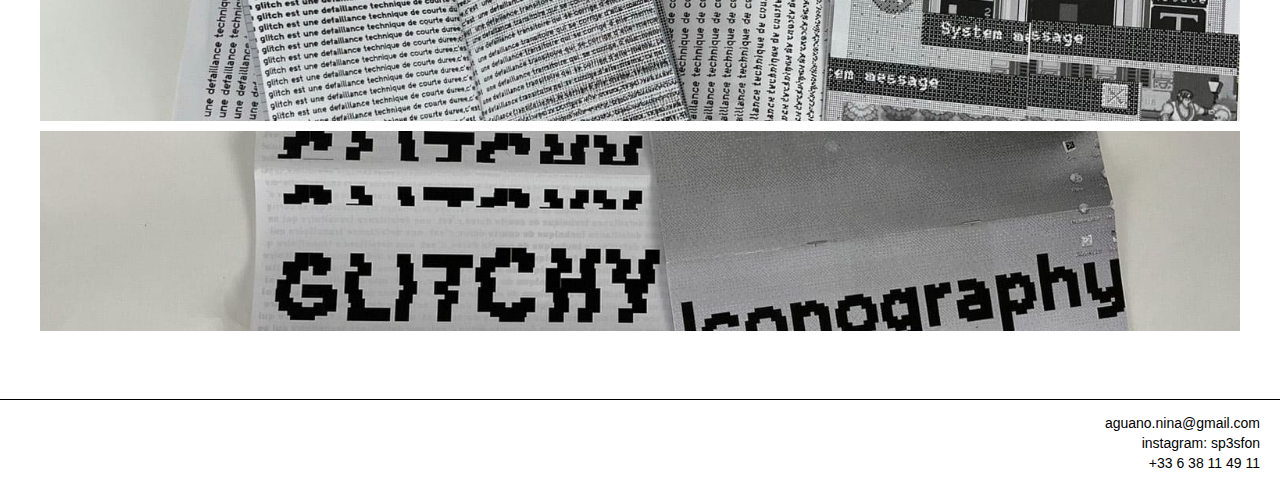
<file: specimen.html>
<!DOCTYPE html>
<html lang="fr">
<head>
    <meta charset="UTF-8">
    <meta name="viewport" content="width=device-width, initial-scale=1.0">
    <title>Specimen Typo</title>
    <link rel="stylesheet" href="style.css">
    <link href="https://fonts.googleapis.com/css2?family=Inter:wght@300;400;500;600;700&display=swap" rel="stylesheet">
</head>
<body>
<div class="site-topbar">
    <a href="portefolio.html" class="site-title">NINA AGUANO</a>
</div>

<hr class="topbar-line">
<section class="content">
    <p class="texte1">Specimen Typo</p>
        
    
    <p class="texte2">Ce spécimen explore la typographie Glitch à travers un travail centré sur l'esthétique du bug informatique. J'ai choisi de développer tout un vocabulaire visuel inspiré des dysfonctionnements numériques : l'édition suit ainsi une progression où un « virus » graphique, représenté par une traînée noire, se propage peu à peu jusqu'à rendre presque illisibles les dernières pages. <br>Ce projet est accompagné d'une édition iconographique composée d'images d'anciens jeux vidéo, dont les graphismes en pixels renforcent l'univers du glitch. Ces visuels sont intégrés au sein de cadres évoquant les fenêtres d'erreur de Windows XP, créant un dialogue entre langage typographique et esthétique informatique rétro. </p>
    <p>Date du projet: Janvier 2025</p>

    
<div class="grid">
    
        <div class="item  long">
            <img src="img/specimen-1.jpg" alt="specimen 1"> 
        </div>
 
        <div class="item grand">
            <img src="img/specimen-2.jpg" alt="specimen 2">
        </div>

        <div class="item grandmoyen">
            <img src="img/specimen-3.jpg" alt="specimen 3">
        </div>

        <div class="item long">
            <img src="img/specimen-5.jpg" alt="specimen 5">
        </div>
        <div class="item grand">
            <img src="img/specimen-4.jpg" alt="specimen 4">
        </div>
        <div class="item grandmoyen">
            <img src="img/specimen-6.jpg" alt="specimen 6">
        </div>
        <div class="item long">
            <img src="img/specimen-7.jpg" alt="specimen 7">
        </div>

    </div>

    </section>


<footer>
  <hr>
  <p>aguano.nina@gmail.com</p>
  <p>instagram: sp3sfon</p>
  <p>+33 6 38 11 49 11</p>
</footer>

    
</body>
</html>
</file>
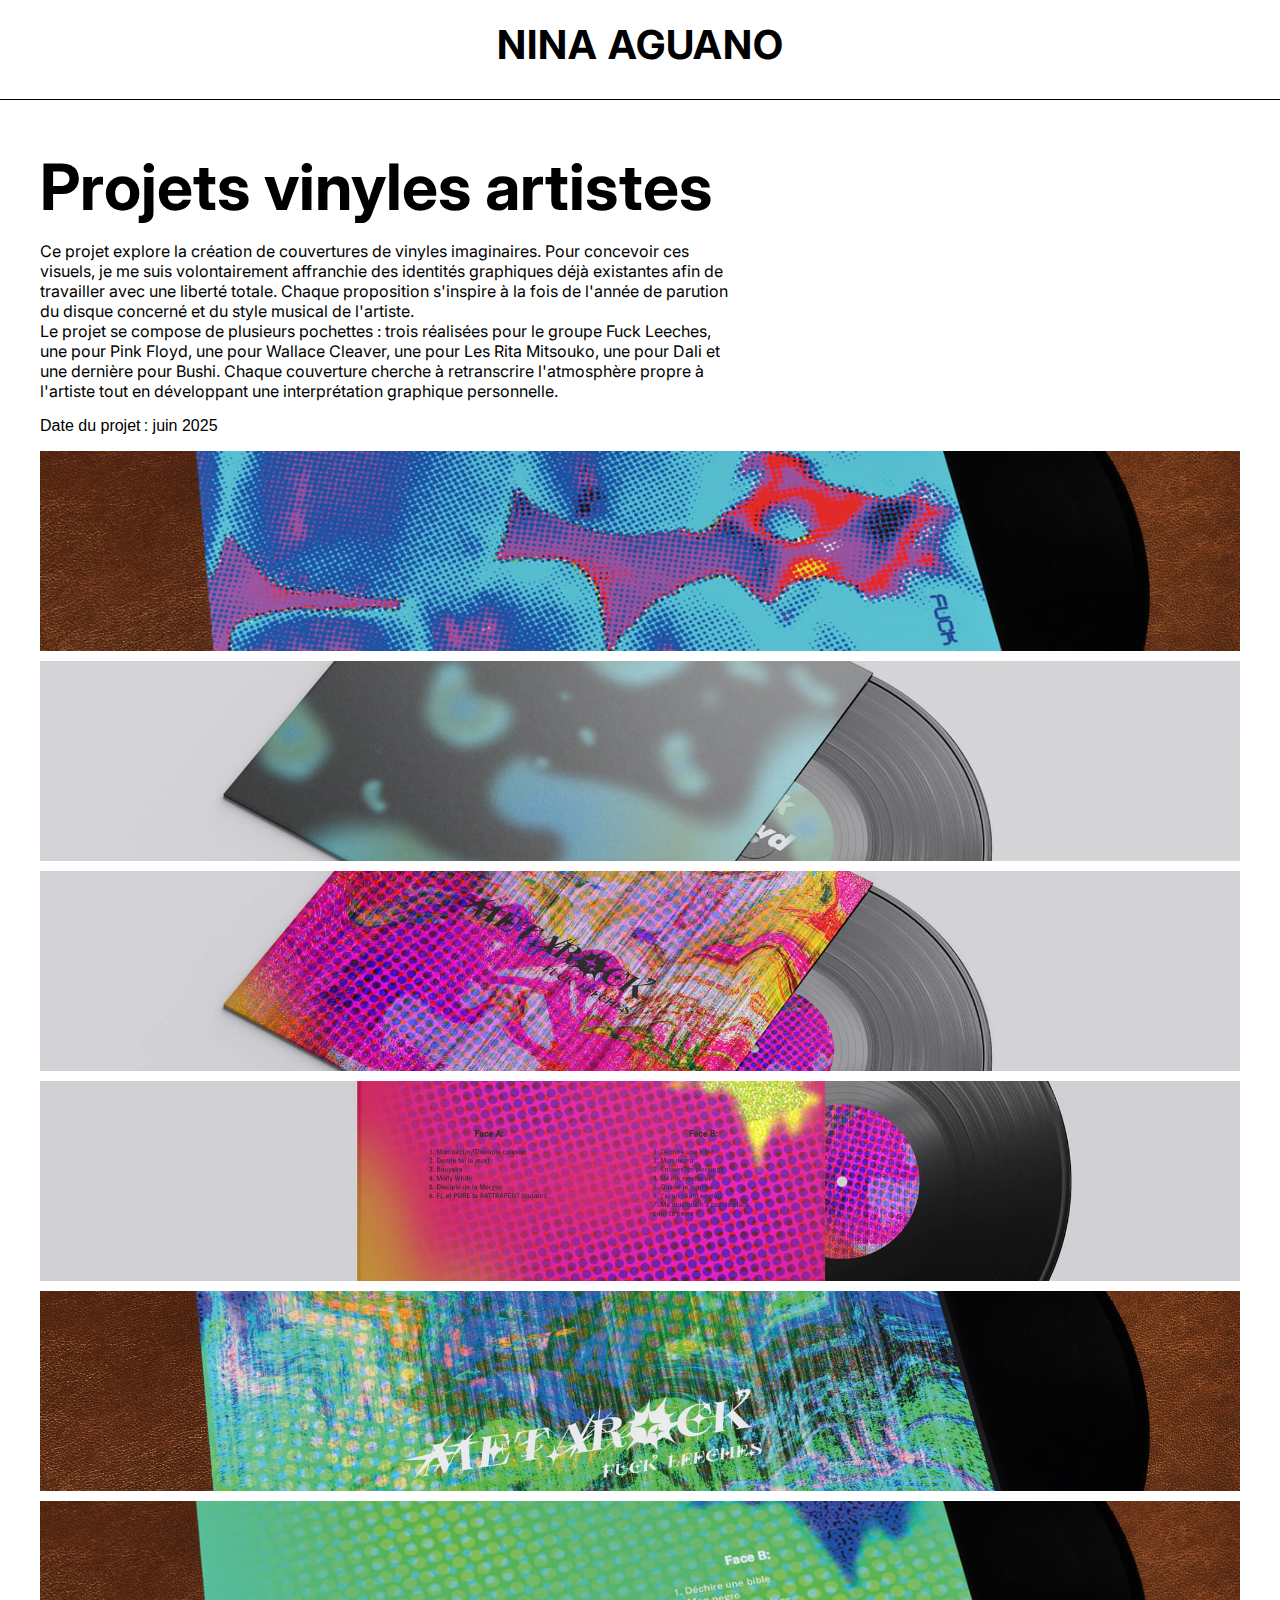
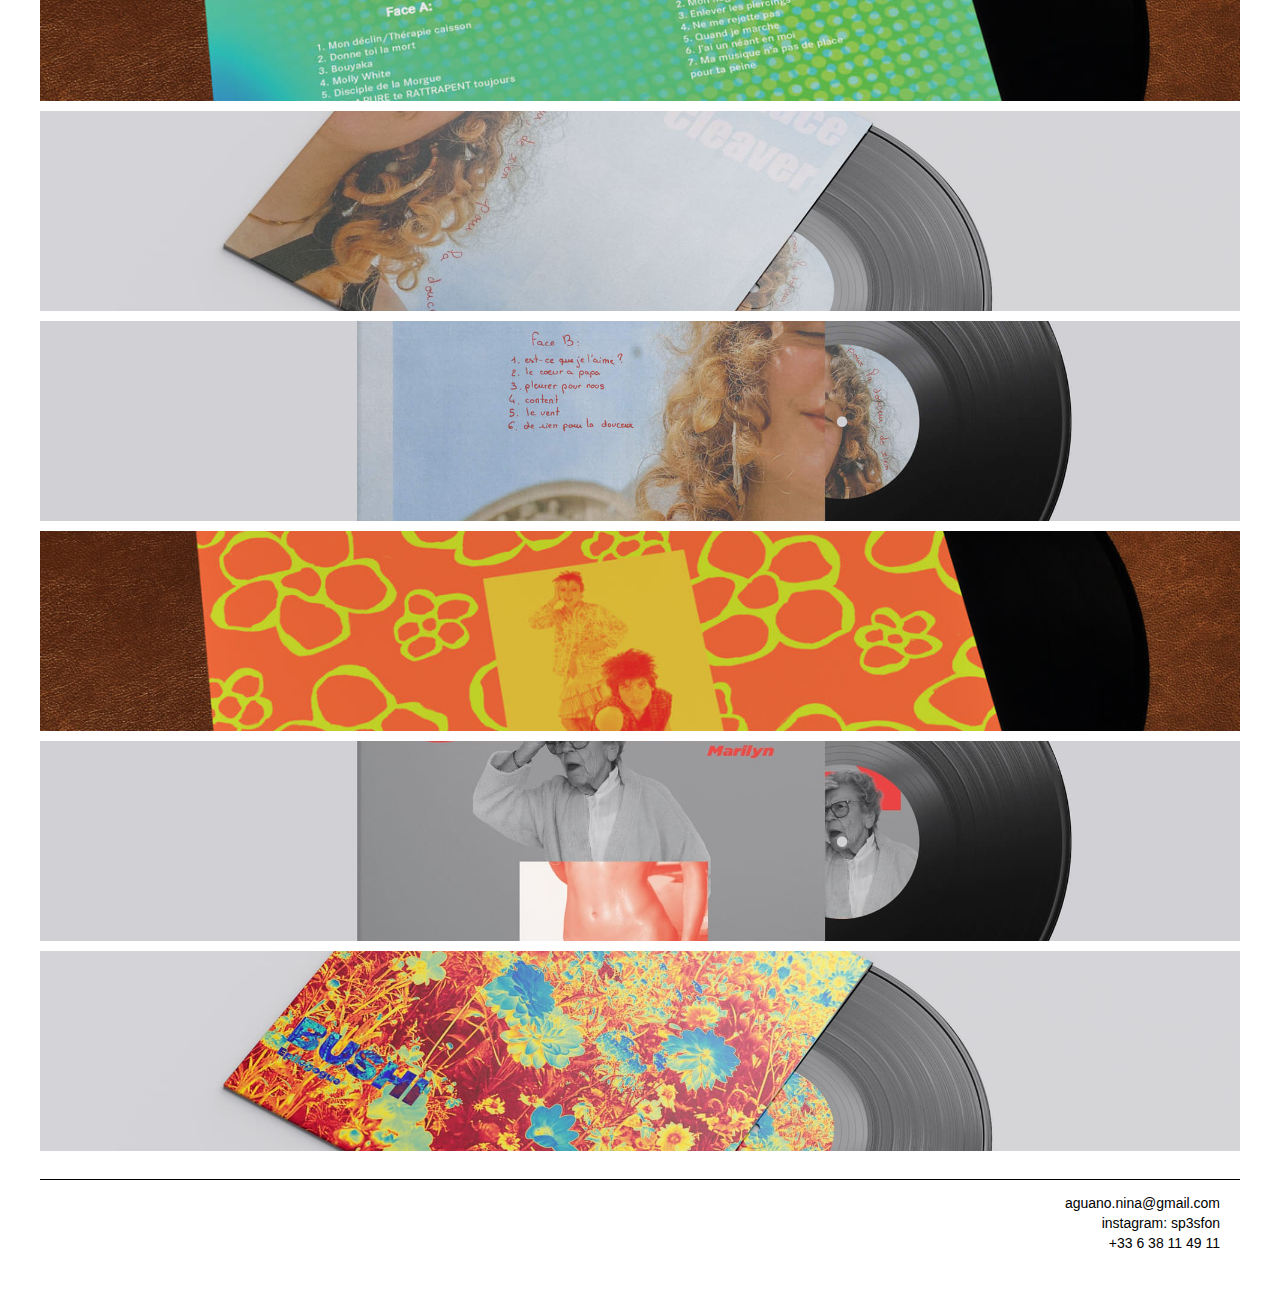
<file: vinyle.html>
<!DOCTYPE html>
<html lang="fr">
<head>
    <meta charset="UTF-8">
    <meta name="viewport" content="width=device-width, initial-scale=1.0">
    <title>Vinyles</title>
    <link rel="stylesheet" href="style.css">
    <link href="https://fonts.googleapis.com/css2?family=Inter:wght@300;400;500;600;700&display=swap" rel="stylesheet">
</head>
<body>
<div class="site-topbar">
    <a href="portefolio.html" class="site-title">NINA AGUANO</a>
</div>

<hr class="topbar-line">
<section class="content">
    <p class="texte1">Projets vinyles artistes </p>
        
    
    <p class="texte2">Ce projet explore la création de couvertures de vinyles imaginaires. Pour concevoir ces visuels, je me suis volontairement affranchie des identités graphiques déjà existantes afin de travailler avec une liberté totale. Chaque proposition s'inspire à la fois de l'année de parution du disque concerné et du style musical de l'artiste. <br>Le projet se compose de plusieurs pochettes : trois réalisées pour le groupe Fuck Leeches, une pour Pink Floyd, une pour Wallace Cleaver, une pour Les Rita Mitsouko, une pour Dali et une dernière pour Bushi. Chaque couverture cherche à retranscrire l'atmosphère propre à l'artiste tout en développant une interprétation graphique personnelle.</p>
    <p>Date du projet&thinsp;: juin 2025 </p>
    
<div class="grid">
    
        <div class="item  grandmoyen">
            <img src="img/vinyle-1.jpg" alt="vinyle 1"> 
        </div>
 
        <div class="item grand">
            <img src="img/vinyle-9.jpg" alt="vinyle 9">
        </div>

        <div class="item grand">
            <img src="img/vinyle-2.jpg" alt="vinyle 2">
        </div>

        <div class="item grandmoyen">
            <img src="img/vinyle-3.jpg" alt="vinyle 3">
        </div>
        <div class="item grandmoyen">
            <img src="img/vinyle-4.jpg" alt="vinyle 4">
        </div>
        <div class="item grand">
            <img src="img/vinyle-5.jpg" alt="vinyle 5">
        </div>
        <div class="item grand">
            <img src="img/vinyle-6.jpg" alt="vinyle 6">
        </div>
        
        <div class="item grandmoyen">
            <img src="img/vinyle-7.jpg" alt="vinyle 7">
        </div>

        <div class="item  grandmoyen">
            <img src="img/vinyle-8.jpg" alt="vinyle 8"> 
        </div>
 
        <div class="item grand">
            <img src="img/vinyle-10.jpg" alt="vinyle 10">
        </div>

        <div class="item long">
            <img src="img/vinyle-11.jpg" alt="vinyle 11">
        </div>

       </div>
<footer>
  <hr>
  <p>aguano.nina@gmail.com</p>
  <p>instagram: sp3sfon</p>
  <p>+33 6 38 11 49 11</p>
</footer>
    </section>
</body>
</html>
</file>
<file: style.css>
.hero {
  position:sticky;
  inset: 0;
  display: grid;

  grid-template-columns: repeat(3, 1fr);
  grid-template-rows: repeat(6,auto);

  background: #ffffff; 
  padding: 40px;

  z-index: -1;
  pointer-events: none; 
}

img{
  max-width: 100%;
}

/* Style du texte */
.h {
  font-size: clamp(2rem, 8vw, 7rem);
  font-weight: 600;
  color: black;
  line-height: 1;
  font-family: "Inter", "Helvetica Neue", Helvetica, Arial, sans-serif;
}


.this {
  grid-column: 1;
  grid-row: 1;
}

.is {
  grid-column: 3;
  grid-row: 1;
  justify-self: end;
}

.a {
  grid-column: 2;
  grid-row: 2;
  justify-self: center;
}

.graphic {
  grid-column: 1 / 4;
  grid-row: 3;
}

.portfolio {
  grid-column: 1 / 4;
  grid-row: 4;
}

.by {
  grid-column: 1;
  grid-row: 5;
}

.agua {
  grid-column: 2 / 4;
  grid-row: 6;
  justify-self: end;
}

.content {
  position: relative;
  z-index: 3;          
  background: white;
  padding: 40px;
  margin-top: 0;   /
}

.hero + .content {
  margin-top: 40px;
}

body {
    margin: 0;
    background: rgb(255, 255, 255);
    font-family: "Helvetica Neue", Arial, sans-serif;
}

/* MENU GAUCHE */
.menu {
    width: 100%;
    padding: 40px;
    box-sizing: border-box;
}

/* Lignes */
.menu ul {
    list-style: none;
    margin: 0;
    padding: 0;
    width: 100%;
    
}

.menu li {
    border-bottom: 1px solid black !important;
    width: 100%;
    box-sizing: border-box;
}


/* liens */
.menu a {
    display: block;
    color: #000000;
    text-decoration: none;
    font-size: 18px;
    transition: background-color .25s ease, color .25s ease;
    padding: 14px 0; 
}

.menu li.c1:hover a {
  color: rgb(76, 76, 76);
}
.menu li.c2:hover a {
  color: blueviolet;
}
.menu li.c3:hover a {
  color: rgb(84, 82, 85);
}
.menu li.c4:hover a {
 color: rgb(17, 132, 65);
}
.menu li.c5:hover a {
 color: rgb(86, 60, 144);
}
.menu li.c6:hover a {
  color: rgb(63, 63, 63);
}
.menu li.c7:hover a {
 color: rgb(38, 0, 255);
}
.menu li.c8:hover a {
 color: rgb(218, 15, 15);
}






/* ----- GRID ----- */
.grid {
  display: grid;
  gap: 12px;
  width: 100%;
  grid-template-columns: repeat(1, 1fr);
  grid-auto-rows: 200px;
  grid-auto-flow: dense;
}

@media (min-width:700px){
  .grid {
      grid-template-columns: repeat(5, 1fr);
  }
}

@media (max-width: 1500px) {

  .grid {
    display: grid;
    grid-template-columns: 1fr;
    gap: 10px;
  }

  .grid > * {
    width: 100% ;
    height: 200px ;
  }

  .item img {
    width: 100%;
    height: 100%;
    object-fit: cover;
    object-position: center;
  }


   .grand,
  .moyen,
  .long,
  .grandmoyen,
  .moyenlong,
  .grandlong {
    grid-column: auto !important;
    grid-row: auto !important;
  }
}




  

  @media (min-width: 1280px){
    .long { grid-column: 1/-1; grid-row: span 2; }
    .grand { grid-column: span 3; grid-row: span 3; }
    .moyen { grid-column: span 2; grid-row: span 2; }
    .grandmoyen {grid-column: span 2 ; grid-row: span 3;}
    .moyenlong { grid-column: span 3; }
    .grandlong { grid-column: 1/-1; grid-row: span 3;}
    }
  
  .texte1 {
  font-family:"Inter", "Helvetica Neue", Helvetica, Arial, sans-serif;;
  font-size: 4rem;       /* taille très grande */
  font-weight: 700;      /* gras */
  margin: 0; 
  }
  .texte2 {
 max-width: 70ch ;
 font-family:"Inter", "Helvetica Neue", Helvetica, Arial, sans-serif;

}



.item {
  display: block;
  position: relative;
  overflow: hidden;
  text-decoration: none;
   font-family: "Inter", "Helvetica Neue", Helvetica, Arial, sans-serif;
   color: rgb(255, 255, 255);
   font-size: 2em;
}

/*.item img {
  width: 100%;
  height: 100%;
  object-fit: cover;

}*/

.fx1 .item p {
  position: absolute;
  inset: 0;
  display: grid;
  place-items: center;
  opacity: 0;
  transition: opacity .2s;
}

.fx1 .item:hover p { opacity: 1; }

/*.item:hover img {
  opacity: 0.2;
  filter: grayscale(1);
}*/

.fx1 .item:hover img{ filter: grayscale(0);}

.fx1 .item img {
  width: 100%;
  height: 100%;
  object-fit: cover;
  filter: grayscale(100%);
  transition:filter .2s ease;
}

.item img {
  width: 100%;
  height: 100%;
  object-fit: cover;}



/*campanule*/

.site-topbar {
    width: 100%;
    padding: 20px 0;
    display: flex;
    justify-content: center;
    align-items: center;
}

.site-title {
    font-family:"Inter", "Helvetica Neue", Helvetica, Arial, sans-serif;
    font-size: 40px;
    font-weight: 700;
    letter-spacing: 1px;
    text-decoration: none;
    color: black;
}

.topbar-line {
    margin-top: 10px;
    border: none;
    border-bottom: 1px solid black;
}

footer {
  padding: 20px 0;
  font-family: Arial, sans-serif;
  text-align: right;   
}

footer hr {
  border: none;
  border-top: 1px solid #000;
  width: 100%;
  margin-bottom: 15px;
}

footer p {
  margin: 4px 0;
  font-size: 14px;
  margin-right: 20px;  
}
</file>
